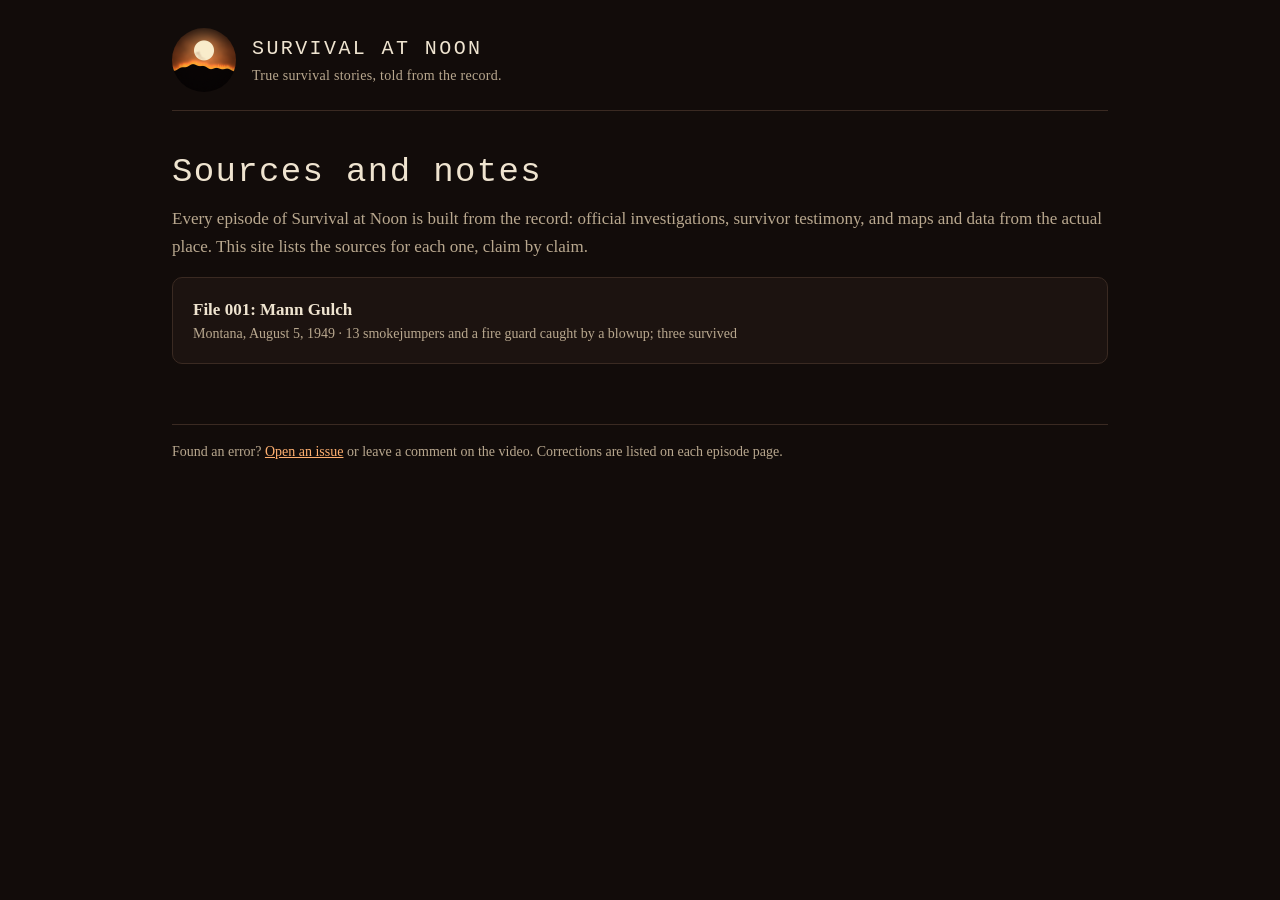
<file: index.html>
<!doctype html><html lang="en"><head><meta charset="utf-8"><meta name="viewport" content="width=device-width,initial-scale=1">
<title>Survival at Noon: sources</title><link rel="stylesheet" href="style.css"><link rel="icon" href="assets/avatar.png"></head>
<body><div class="wrap"><header class="top"><img src="assets/avatar.png" alt=""><a class="brand" href="">SURVIVAL AT NOON<small>True survival stories, told from the record.</small></a></header>
<h1>Sources and notes</h1><p class="lede">Every episode of Survival at Noon is built from the record: official investigations, survivor testimony, and maps and data from the actual place. This site lists the sources for each one, claim by claim.</p>
<a class="card ep" href="mann-gulch/"><strong>File 001: Mann Gulch</strong><div class="meta">Montana, August 5, 1949 · 13 smokejumpers and a fire guard caught by a blowup; three survived</div></a>
<footer>Found an error? <a href="https://github.com/survivalatnoon/survivalatnoon.github.io/issues">Open an issue</a> or leave a comment on the video. Corrections are listed on each episode page.</footer>
</div></body></html>
</file>
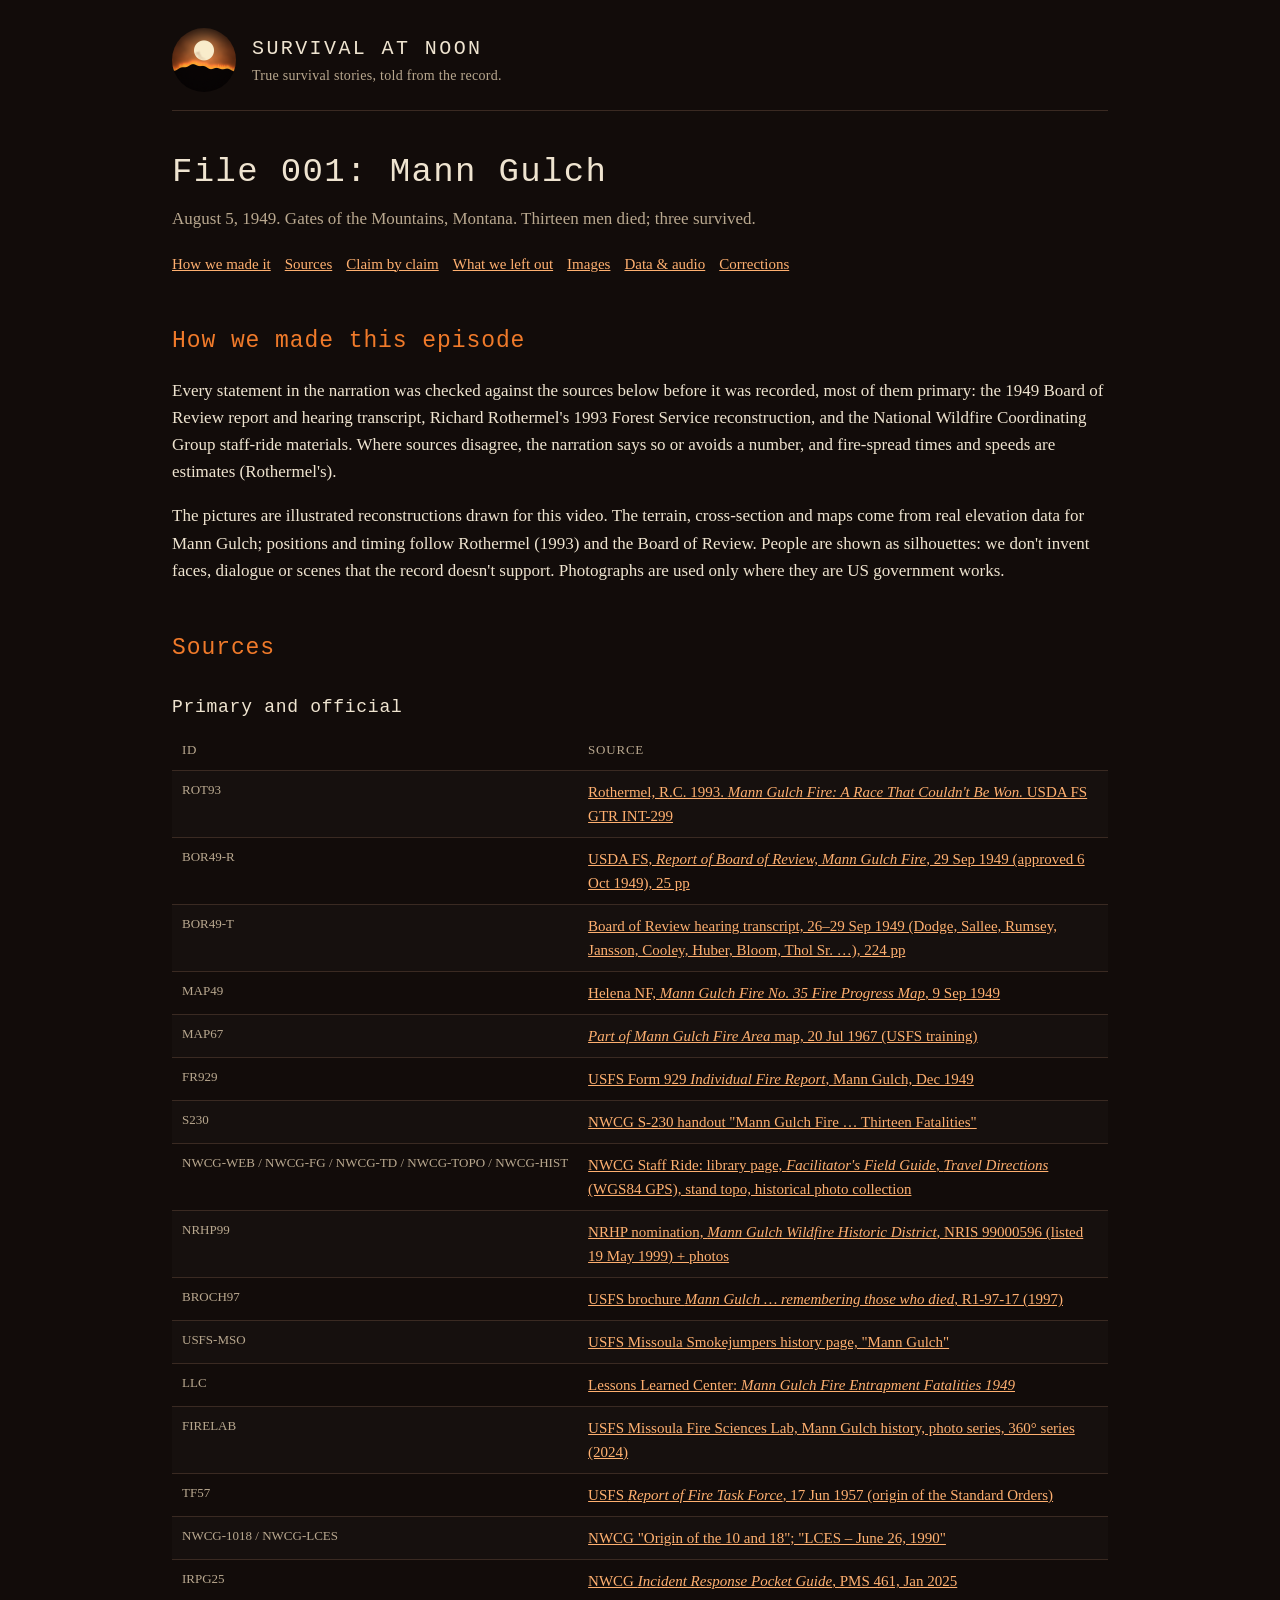
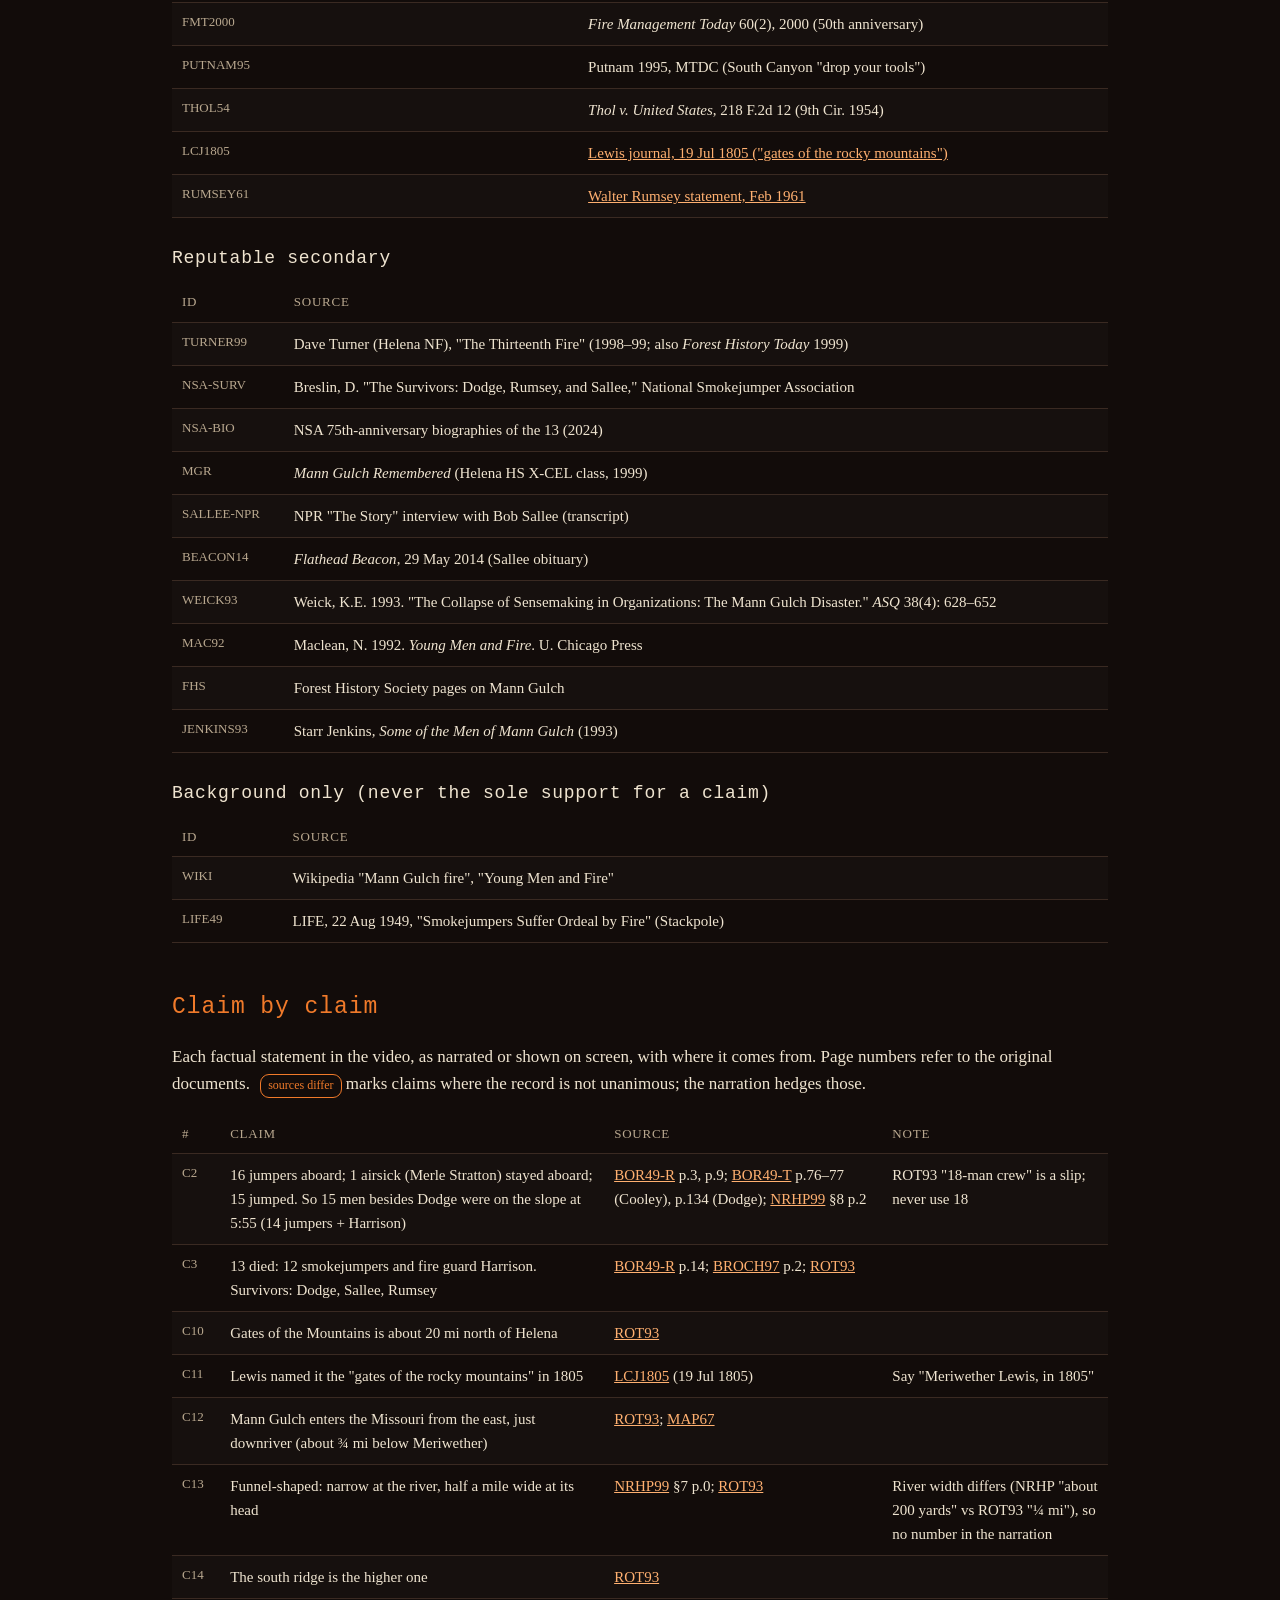
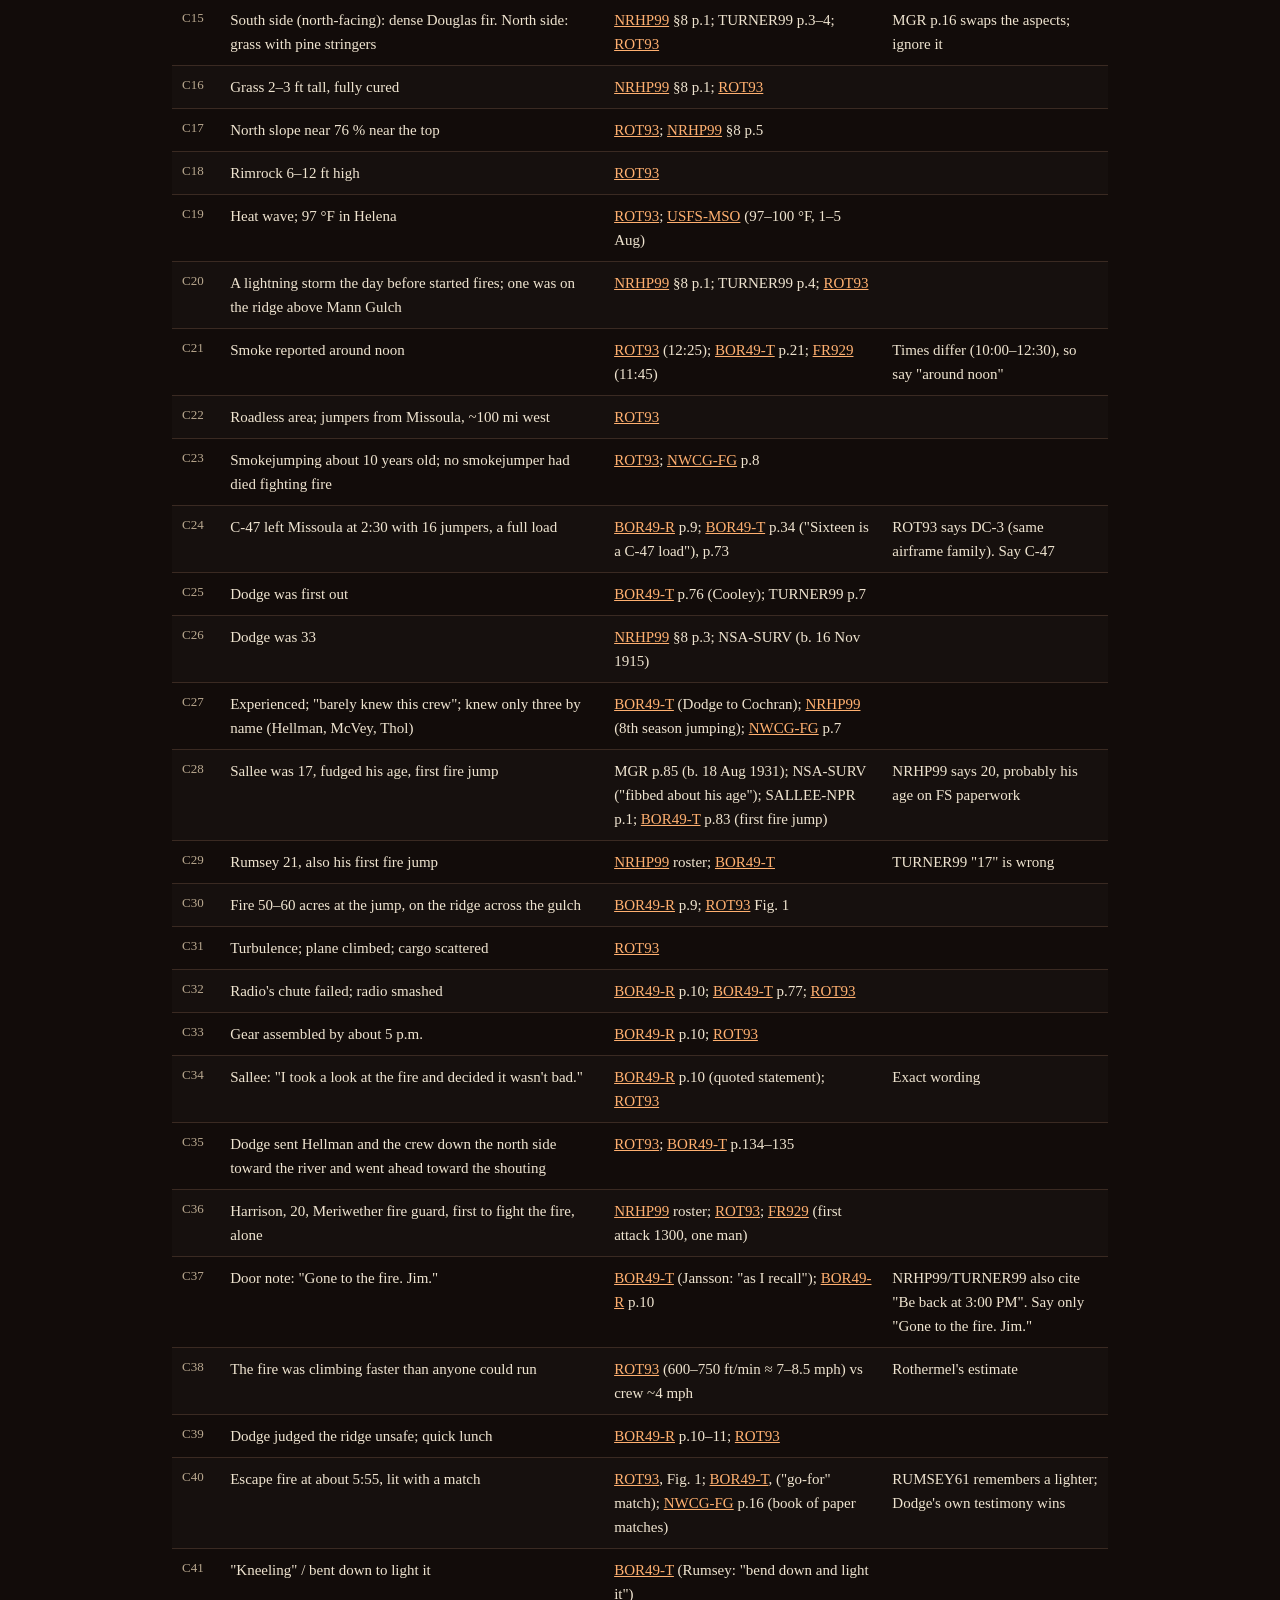
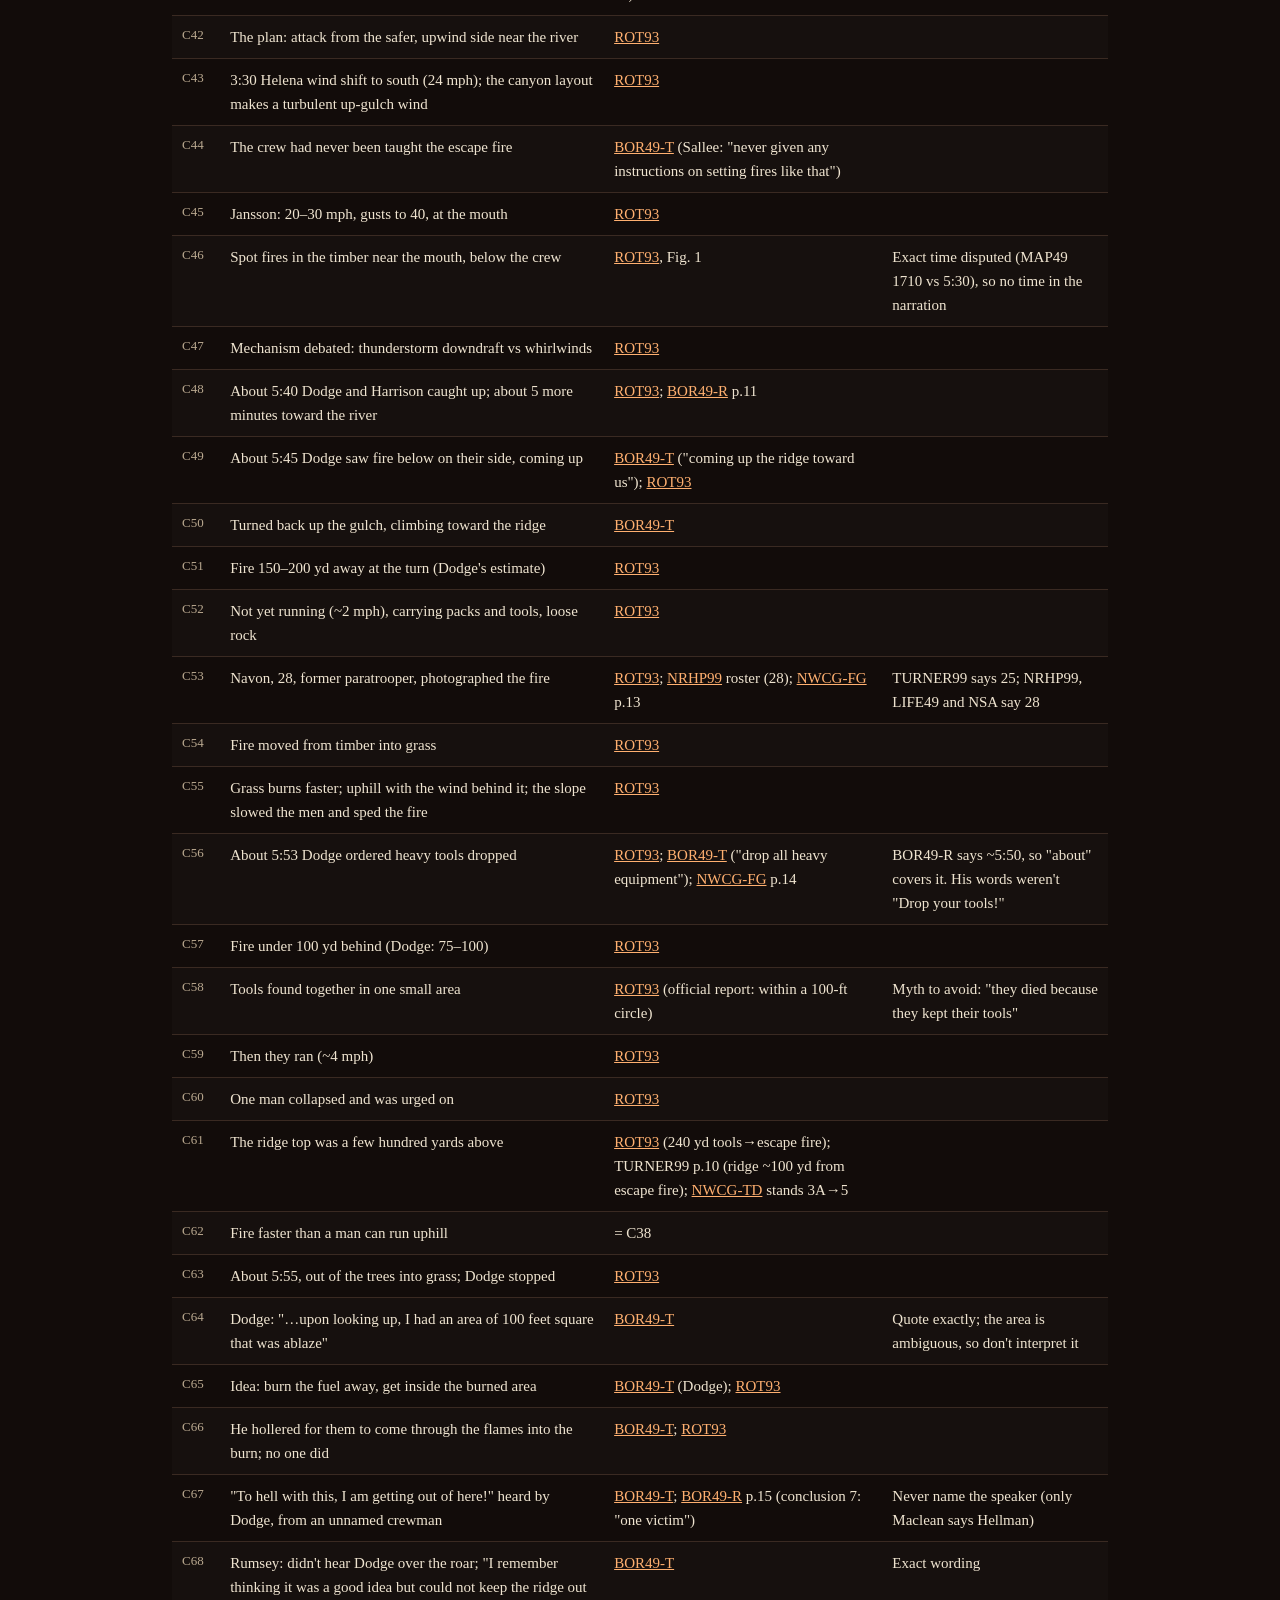
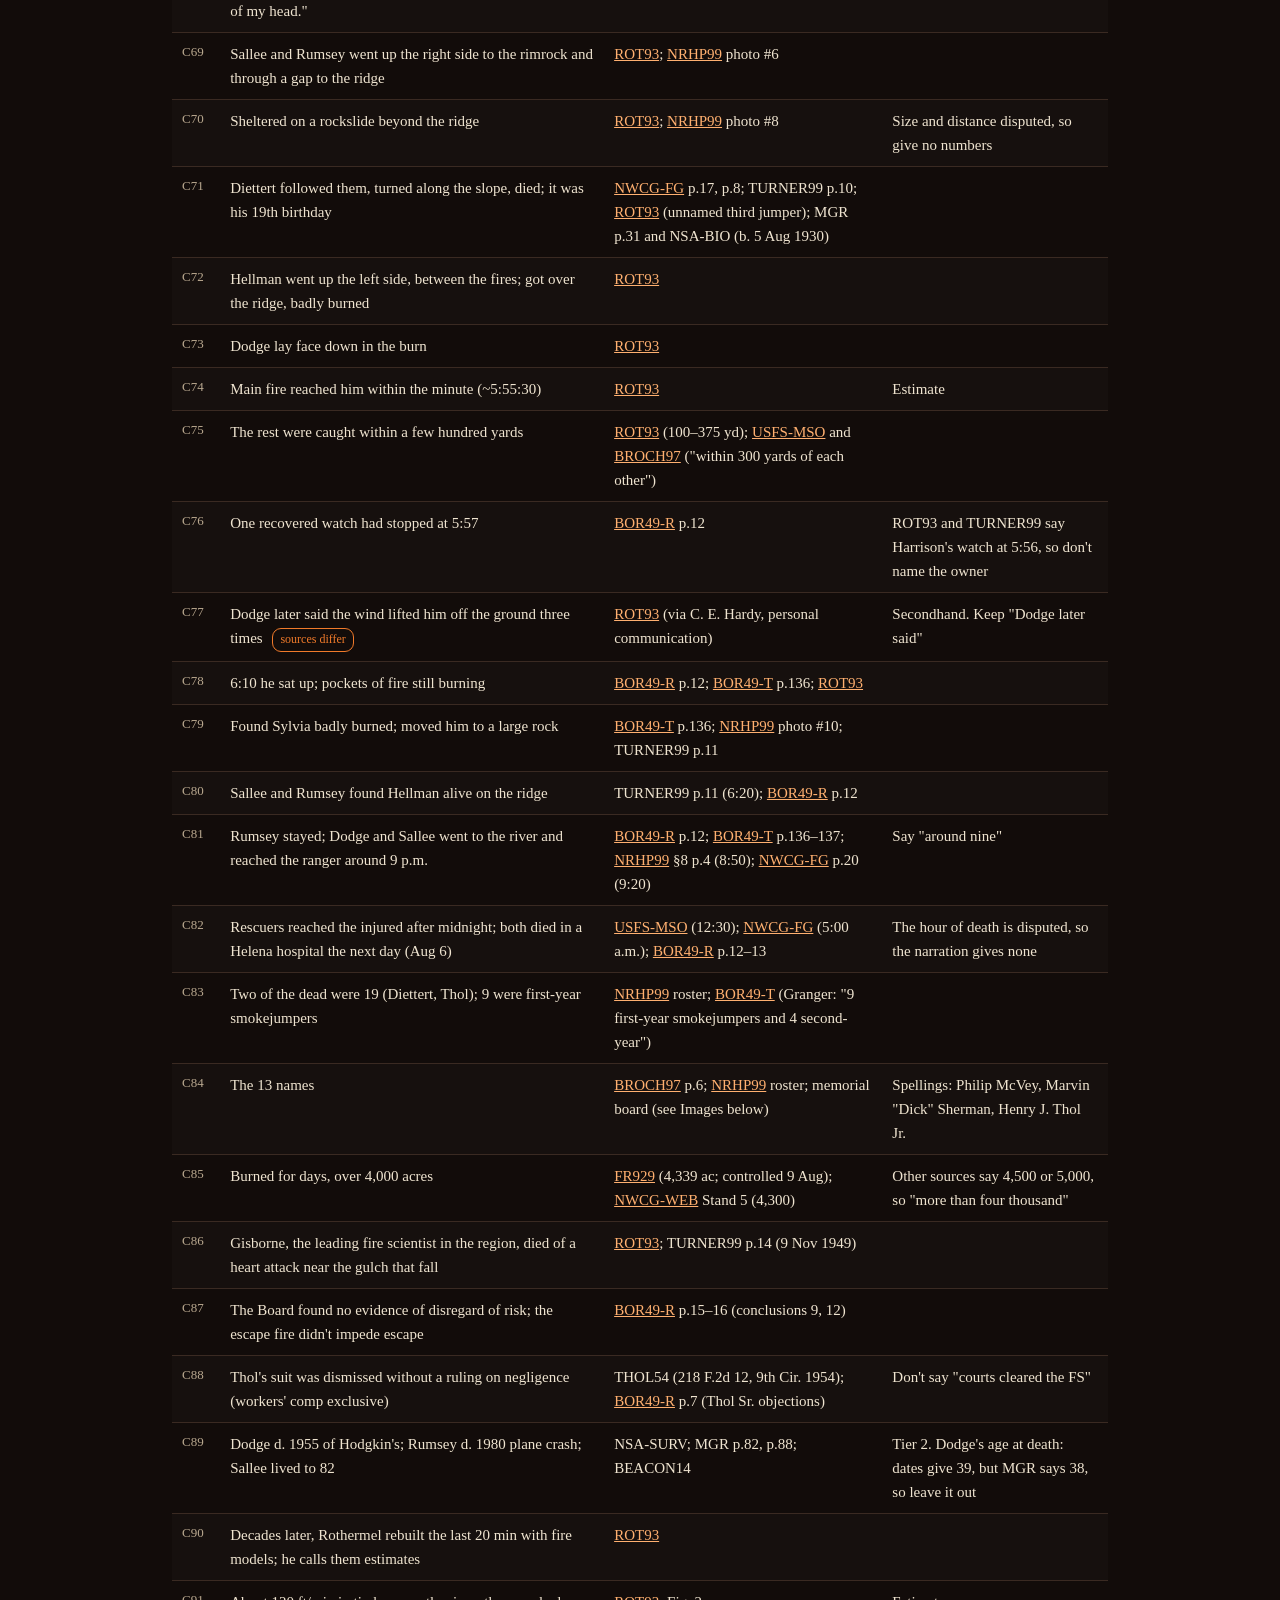
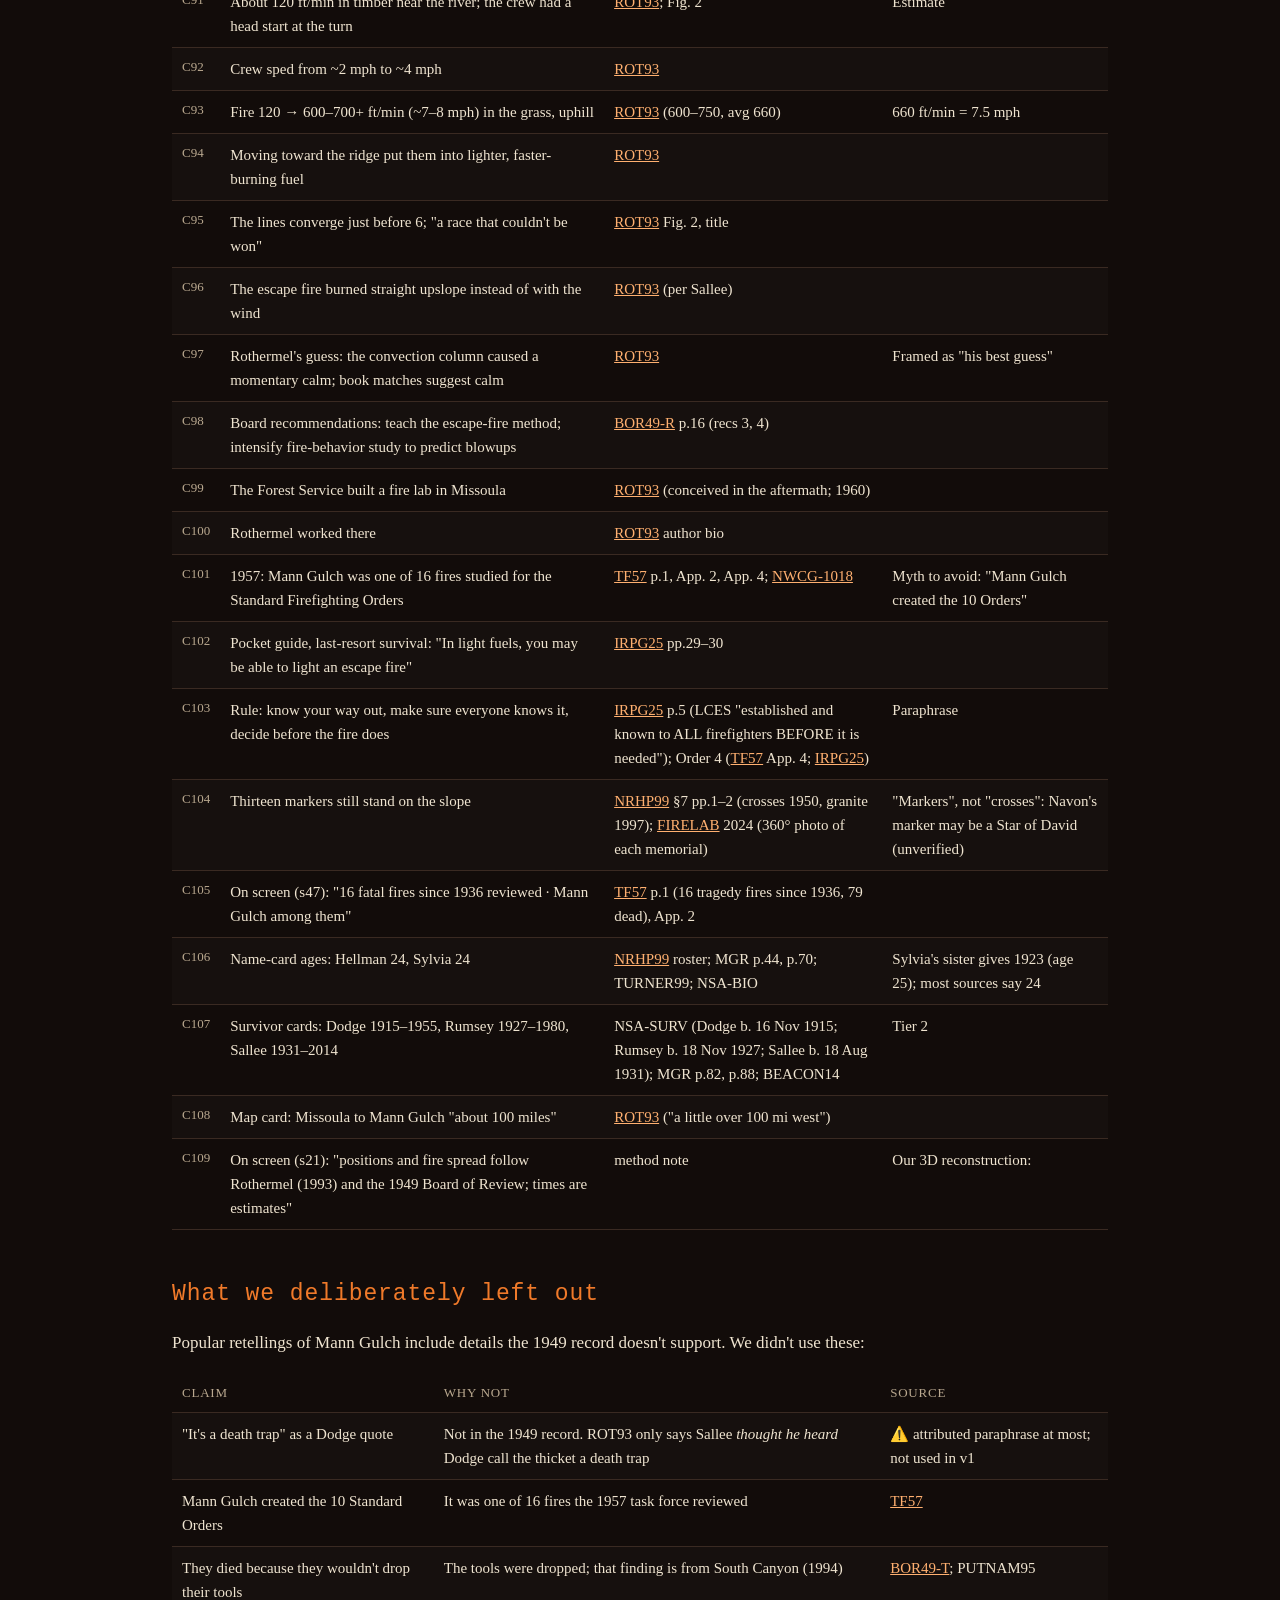
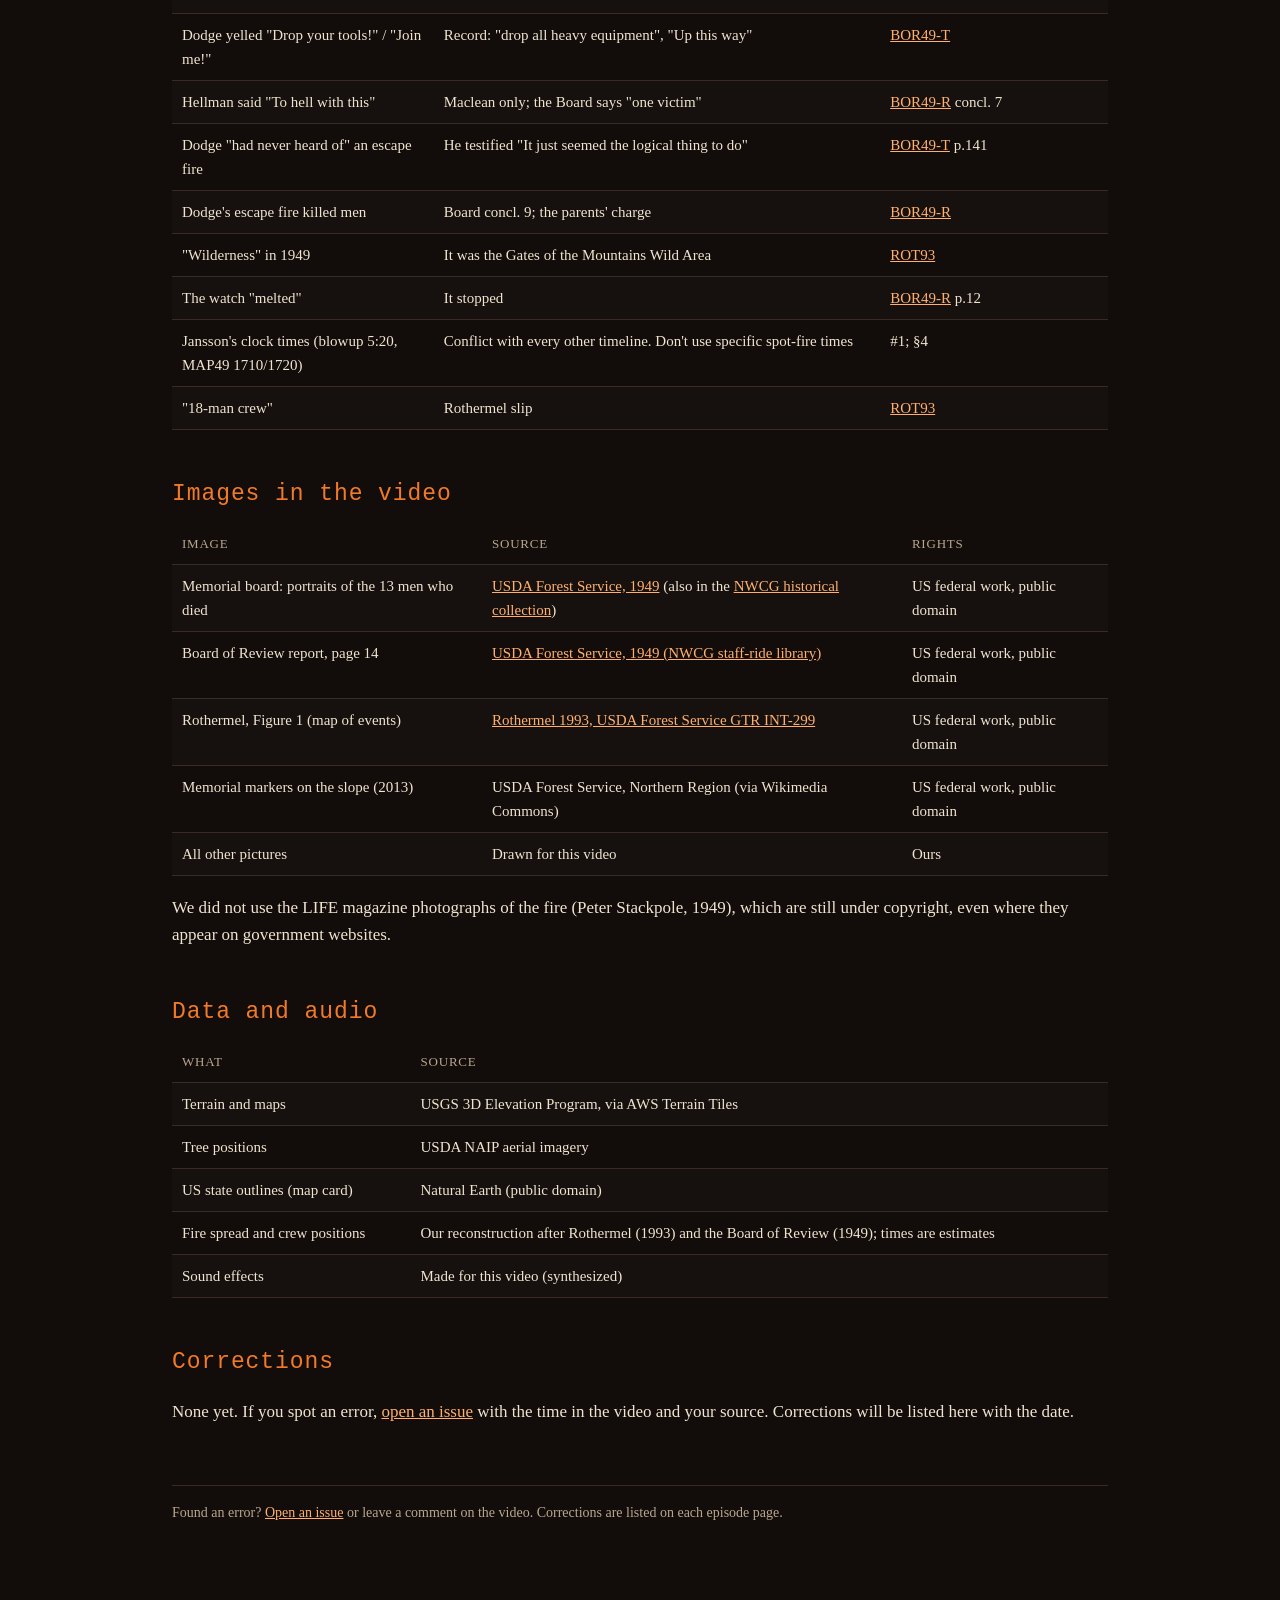
<file: mann-gulch/index.html>
<!doctype html><html lang="en"><head><meta charset="utf-8"><meta name="viewport" content="width=device-width,initial-scale=1">
<title>File 001: Mann Gulch: sources · Survival at Noon</title><link rel="stylesheet" href="../style.css"><link rel="icon" href="../assets/avatar.png"></head>
<body><div class="wrap"><header class="top"><img src="../assets/avatar.png" alt=""><a class="brand" href="../">SURVIVAL AT NOON<small>True survival stories, told from the record.</small></a></header>
<h1>File 001: Mann Gulch</h1><p class="lede">August 5, 1949. Gates of the Mountains, Montana. Thirteen men died; three survived.</p>
<nav class="toc"><a href="#how">How we made it</a><a href="#sources">Sources</a><a href="#claims">Claim by claim</a><a href="#myths">What we left out</a><a href="#images">Images</a><a href="#credits">Data &amp; audio</a><a href="#corrections">Corrections</a></nav>
<h2 id="how">How we made this episode</h2>
<p>Every statement in the narration was checked against the sources below before it was recorded, most of them primary: the 1949 Board of Review report and hearing transcript, Richard Rothermel's 1993 Forest Service reconstruction, and the National Wildfire Coordinating Group staff-ride materials. Where sources disagree, the narration says so or avoids a number, and fire-spread times and speeds are estimates (Rothermel's).</p>
<p>The pictures are illustrated reconstructions drawn for this video. The terrain, cross-section and maps come from real elevation data for Mann Gulch; positions and timing follow Rothermel (1993) and the Board of Review. People are shown as silhouettes: we don't invent faces, dialogue or scenes that the record doesn't support. Photographs are used only where they are US government works.</p>
<h2 id="sources">Sources</h2>
<h3>Primary and official</h3><table><tr><th>ID</th><th>Source</th></tr>
<tr><td class="id">ROT93</td><td><a href="https://www.fs.usda.gov/rm/pubs_int/int_gtr299/index.html">Rothermel, R.C. 1993. <em>Mann Gulch Fire: A Race That Couldn&#x27;t Be Won.</em> USDA FS GTR INT-299</a></td></tr>
<tr><td class="id">BOR49-R</td><td><a href="https://www.nwcg.gov/wfldp/toolbox/staff-ride/library/mann-gulch-fire">USDA FS, <em>Report of Board of Review, Mann Gulch Fire</em>, 29 Sep 1949 (approved 6 Oct 1949), 25 pp</a></td></tr>
<tr><td class="id">BOR49-T</td><td><a href="https://www.nwcg.gov/wfldp/toolbox/staff-ride/library/mann-gulch-fire">Board of Review hearing transcript, 26–29 Sep 1949 (Dodge, Sallee, Rumsey, Jansson, Cooley, Huber, Bloom, Thol Sr. …), 224 pp</a></td></tr>
<tr><td class="id">MAP49</td><td><a href="https://www.nwcg.gov/wfldp/toolbox/staff-ride/library/mann-gulch-fire">Helena NF, <em>Mann Gulch Fire No. 35 Fire Progress Map</em>, 9 Sep 1949</a></td></tr>
<tr><td class="id">MAP67</td><td><a href="https://www.nwcg.gov/wfldp/toolbox/staff-ride/library/mann-gulch-fire"><em>Part of Mann Gulch Fire Area</em> map, 20 Jul 1967 (USFS training)</a></td></tr>
<tr><td class="id">FR929</td><td><a href="https://lessons.wildfire.gov/incident/mann-gulch-fire-entrapment-fatalities-1949">USFS Form 929 <em>Individual Fire Report</em>, Mann Gulch, Dec 1949</a></td></tr>
<tr><td class="id">S230</td><td><a href="https://lessons.wildfire.gov/incident/mann-gulch-fire-entrapment-fatalities-1949">NWCG S-230 handout &quot;Mann Gulch Fire … Thirteen Fatalities&quot;</a></td></tr>
<tr><td class="id">NWCG-WEB / NWCG-FG / NWCG-TD / NWCG-TOPO / NWCG-HIST</td><td><a href="https://www.nwcg.gov/wfldp/toolbox/staff-ride/library/mann-gulch-fire">NWCG Staff Ride: library page, <em>Facilitator&#x27;s Field Guide</em>, <em>Travel Directions</em> (WGS84 GPS), stand topo, historical photo collection</a></td></tr>
<tr><td class="id">NRHP99</td><td><a href="https://npgallery.nps.gov/AssetDetail/NRIS/99000596">NRHP nomination, <em>Mann Gulch Wildfire Historic District</em>, NRIS 99000596 (listed 19 May 1999) + photos</a></td></tr>
<tr><td class="id">BROCH97</td><td><a href="https://foresthistory.org/wp-content/uploads/2017/02/MannGulch_broch.pdf">USFS brochure <em>Mann Gulch … remembering those who died</em>, R1-97-17 (1997)</a></td></tr>
<tr><td class="id">USFS-MSO</td><td><a href="https://www.fs.usda.gov/science-technology/fire/smokejumpers/missoula/history/mann-gulch">USFS Missoula Smokejumpers history page, &quot;Mann Gulch&quot;</a></td></tr>
<tr><td class="id">LLC</td><td><a href="https://lessons.wildfire.gov/incident/mann-gulch-fire-entrapment-fatalities-1949">Lessons Learned Center: <em>Mann Gulch Fire Entrapment Fatalities 1949</em></a></td></tr>
<tr><td class="id">FIRELAB</td><td><a href="https://research.fs.usda.gov/firelab/projects/manngulch">USFS Missoula Fire Sciences Lab, Mann Gulch history, photo series, 360° series (2024)</a></td></tr>
<tr><td class="id">TF57</td><td><a href="https://www.nwcg.gov/wfldp/toolbox/staff-ride/library/mann-gulch-fire">USFS <em>Report of Fire Task Force</em>, 17 Jun 1957 (origin of the Standard Orders)</a></td></tr>
<tr><td class="id">NWCG-1018 / NWCG-LCES</td><td><a href="https://www.nwcg.gov/wfldp/toolbox/staff-ride/library/mann-gulch-fire">NWCG &quot;Origin of the 10 and 18&quot;; &quot;LCES – June 26, 1990&quot;</a></td></tr>
<tr><td class="id">IRPG25</td><td><a href="https://www.nwcg.gov/publications/461">NWCG <em>Incident Response Pocket Guide</em>, PMS 461, Jan 2025</a></td></tr>
<tr><td class="id">FMT2000</td><td><em>Fire Management Today</em> 60(2), 2000 (50th anniversary)</td></tr>
<tr><td class="id">PUTNAM95</td><td>Putnam 1995, MTDC (South Canyon &quot;drop your tools&quot;)</td></tr>
<tr><td class="id">THOL54</td><td><em>Thol v. United States</em>, 218 F.2d 12 (9th Cir. 1954)</td></tr>
<tr><td class="id">LCJ1805</td><td><a href="https://lewisandclarkjournals.unl.edu/">Lewis journal, 19 Jul 1805 (&quot;gates of the rocky mountains&quot;)</a></td></tr>
<tr><td class="id">RUMSEY61</td><td><a href="https://www.nwcg.gov/wfldp/toolbox/staff-ride/library/mann-gulch-fire">Walter Rumsey statement, Feb 1961</a></td></tr>
</table>
<h3>Reputable secondary</h3><table><tr><th>ID</th><th>Source</th></tr>
<tr><td class="id">TURNER99</td><td>Dave Turner (Helena NF), &quot;The Thirteenth Fire&quot; (1998–99; also <em>Forest History Today</em> 1999)</td></tr>
<tr><td class="id">NSA-SURV</td><td>Breslin, D. &quot;The Survivors: Dodge, Rumsey, and Sallee,&quot; National Smokejumper Association</td></tr>
<tr><td class="id">NSA-BIO</td><td>NSA 75th-anniversary biographies of the 13 (2024)</td></tr>
<tr><td class="id">MGR</td><td><em>Mann Gulch Remembered</em> (Helena HS X-CEL class, 1999)</td></tr>
<tr><td class="id">SALLEE-NPR</td><td>NPR &quot;The Story&quot; interview with Bob Sallee (transcript)</td></tr>
<tr><td class="id">BEACON14</td><td><em>Flathead Beacon</em>, 29 May 2014 (Sallee obituary)</td></tr>
<tr><td class="id">WEICK93</td><td>Weick, K.E. 1993. &quot;The Collapse of Sensemaking in Organizations: The Mann Gulch Disaster.&quot; <em>ASQ</em> 38(4): 628–652</td></tr>
<tr><td class="id">MAC92</td><td>Maclean, N. 1992. <em>Young Men and Fire</em>. U. Chicago Press</td></tr>
<tr><td class="id">FHS</td><td>Forest History Society pages on Mann Gulch</td></tr>
<tr><td class="id">JENKINS93</td><td>Starr Jenkins, <em>Some of the Men of Mann Gulch</em> (1993)</td></tr>
</table>
<h3>Background only (never the sole support for a claim)</h3><table><tr><th>ID</th><th>Source</th></tr>
<tr><td class="id">WIKI</td><td>Wikipedia &quot;Mann Gulch fire&quot;, &quot;Young Men and Fire&quot;</td></tr>
<tr><td class="id">LIFE49</td><td>LIFE, 22 Aug 1949, &quot;Smokejumpers Suffer Ordeal by Fire&quot; (Stackpole)</td></tr>
</table>
<h2 id="claims">Claim by claim</h2><p>Each factual statement in the video, as narrated or shown on screen, with where it comes from. Page numbers refer to the original documents. <span class="badge">sources differ</span> marks claims where the record is not unanimous; the narration hedges those.</p><table><tr><th>#</th><th>Claim</th><th>Source</th><th>Note</th></tr>
<tr><td class="id">C2</td><td>16 jumpers aboard; 1 airsick (Merle Stratton) stayed aboard; 15 jumped. So 15 men besides Dodge were on the slope at 5:55 (14 jumpers + Harrison)</td><td><a href="https://www.nwcg.gov/wfldp/toolbox/staff-ride/library/mann-gulch-fire" title="USDA FS, Report of Board of Review, Mann Gulch Fire, 29 Sep 1949 (approved 6 Oct 1949), 25 pp">BOR49-R</a> p.3, p.9; <a href="https://www.nwcg.gov/wfldp/toolbox/staff-ride/library/mann-gulch-fire" title="Board of Review hearing transcript, 26–29 Sep 1949 (Dodge, Sallee, Rumsey, Jansson, Cooley, Huber, Bloom, Thol Sr. …), 224 pp">BOR49-T</a> p.76–77 (Cooley), p.134 (Dodge); <a href="https://npgallery.nps.gov/AssetDetail/NRIS/99000596" title="NRHP nomination, Mann Gulch Wildfire Historic District, NRIS 99000596 (listed 19 May 1999) + photos">NRHP99</a> §8 p.2</td><td>ROT93 &quot;18-man crew&quot; is a slip; never use 18</td></tr>
<tr><td class="id">C3</td><td>13 died: 12 smokejumpers and fire guard Harrison. Survivors: Dodge, Sallee, Rumsey</td><td><a href="https://www.nwcg.gov/wfldp/toolbox/staff-ride/library/mann-gulch-fire" title="USDA FS, Report of Board of Review, Mann Gulch Fire, 29 Sep 1949 (approved 6 Oct 1949), 25 pp">BOR49-R</a> p.14; <a href="https://foresthistory.org/wp-content/uploads/2017/02/MannGulch_broch.pdf" title="USFS brochure Mann Gulch … remembering those who died, R1-97-17 (1997)">BROCH97</a> p.2; <a href="https://www.fs.usda.gov/rm/pubs_int/int_gtr299/index.html" title="Rothermel, R.C. 1993. Mann Gulch Fire: A Race That Couldn&#x27;t Be Won. USDA FS GTR INT-299">ROT93</a></td><td></td></tr>
<tr><td class="id">C10</td><td>Gates of the Mountains is about 20 mi north of Helena</td><td><a href="https://www.fs.usda.gov/rm/pubs_int/int_gtr299/index.html" title="Rothermel, R.C. 1993. Mann Gulch Fire: A Race That Couldn&#x27;t Be Won. USDA FS GTR INT-299">ROT93</a></td><td></td></tr>
<tr><td class="id">C11</td><td>Lewis named it the &quot;gates of the rocky mountains&quot; in 1805</td><td><a href="https://lewisandclarkjournals.unl.edu/" title="Lewis journal, 19 Jul 1805 (&quot;gates of the rocky mountains&quot;)">LCJ1805</a> (19 Jul 1805)</td><td>Say &quot;Meriwether Lewis, in 1805&quot;</td></tr>
<tr><td class="id">C12</td><td>Mann Gulch enters the Missouri from the east, just downriver (about ¾ mi below Meriwether)</td><td><a href="https://www.fs.usda.gov/rm/pubs_int/int_gtr299/index.html" title="Rothermel, R.C. 1993. Mann Gulch Fire: A Race That Couldn&#x27;t Be Won. USDA FS GTR INT-299">ROT93</a>; <a href="https://www.nwcg.gov/wfldp/toolbox/staff-ride/library/mann-gulch-fire" title="Part of Mann Gulch Fire Area map, 20 Jul 1967 (USFS training)">MAP67</a></td><td></td></tr>
<tr><td class="id">C13</td><td>Funnel-shaped: narrow at the river, half a mile wide at its head</td><td><a href="https://npgallery.nps.gov/AssetDetail/NRIS/99000596" title="NRHP nomination, Mann Gulch Wildfire Historic District, NRIS 99000596 (listed 19 May 1999) + photos">NRHP99</a> §7 p.0; <a href="https://www.fs.usda.gov/rm/pubs_int/int_gtr299/index.html" title="Rothermel, R.C. 1993. Mann Gulch Fire: A Race That Couldn&#x27;t Be Won. USDA FS GTR INT-299">ROT93</a></td><td>River width differs (NRHP &quot;about 200 yards&quot; vs ROT93 &quot;¼ mi&quot;), so no number in the narration</td></tr>
<tr><td class="id">C14</td><td>The south ridge is the higher one</td><td><a href="https://www.fs.usda.gov/rm/pubs_int/int_gtr299/index.html" title="Rothermel, R.C. 1993. Mann Gulch Fire: A Race That Couldn&#x27;t Be Won. USDA FS GTR INT-299">ROT93</a></td><td></td></tr>
<tr><td class="id">C15</td><td>South side (north-facing): dense Douglas fir. North side: grass with pine stringers</td><td><a href="https://npgallery.nps.gov/AssetDetail/NRIS/99000596" title="NRHP nomination, Mann Gulch Wildfire Historic District, NRIS 99000596 (listed 19 May 1999) + photos">NRHP99</a> §8 p.1; TURNER99 p.3–4; <a href="https://www.fs.usda.gov/rm/pubs_int/int_gtr299/index.html" title="Rothermel, R.C. 1993. Mann Gulch Fire: A Race That Couldn&#x27;t Be Won. USDA FS GTR INT-299">ROT93</a></td><td>MGR p.16 swaps the aspects; ignore it</td></tr>
<tr><td class="id">C16</td><td>Grass 2–3 ft tall, fully cured</td><td><a href="https://npgallery.nps.gov/AssetDetail/NRIS/99000596" title="NRHP nomination, Mann Gulch Wildfire Historic District, NRIS 99000596 (listed 19 May 1999) + photos">NRHP99</a> §8 p.1; <a href="https://www.fs.usda.gov/rm/pubs_int/int_gtr299/index.html" title="Rothermel, R.C. 1993. Mann Gulch Fire: A Race That Couldn&#x27;t Be Won. USDA FS GTR INT-299">ROT93</a></td><td></td></tr>
<tr><td class="id">C17</td><td>North slope near 76 % near the top</td><td><a href="https://www.fs.usda.gov/rm/pubs_int/int_gtr299/index.html" title="Rothermel, R.C. 1993. Mann Gulch Fire: A Race That Couldn&#x27;t Be Won. USDA FS GTR INT-299">ROT93</a>; <a href="https://npgallery.nps.gov/AssetDetail/NRIS/99000596" title="NRHP nomination, Mann Gulch Wildfire Historic District, NRIS 99000596 (listed 19 May 1999) + photos">NRHP99</a> §8 p.5</td><td></td></tr>
<tr><td class="id">C18</td><td>Rimrock 6–12 ft high</td><td><a href="https://www.fs.usda.gov/rm/pubs_int/int_gtr299/index.html" title="Rothermel, R.C. 1993. Mann Gulch Fire: A Race That Couldn&#x27;t Be Won. USDA FS GTR INT-299">ROT93</a></td><td></td></tr>
<tr><td class="id">C19</td><td>Heat wave; 97 °F in Helena</td><td><a href="https://www.fs.usda.gov/rm/pubs_int/int_gtr299/index.html" title="Rothermel, R.C. 1993. Mann Gulch Fire: A Race That Couldn&#x27;t Be Won. USDA FS GTR INT-299">ROT93</a>; <a href="https://www.fs.usda.gov/science-technology/fire/smokejumpers/missoula/history/mann-gulch" title="USFS Missoula Smokejumpers history page, &quot;Mann Gulch&quot;">USFS-MSO</a> (97–100 °F, 1–5 Aug)</td><td></td></tr>
<tr><td class="id">C20</td><td>A lightning storm the day before started fires; one was on the ridge above Mann Gulch</td><td><a href="https://npgallery.nps.gov/AssetDetail/NRIS/99000596" title="NRHP nomination, Mann Gulch Wildfire Historic District, NRIS 99000596 (listed 19 May 1999) + photos">NRHP99</a> §8 p.1; TURNER99 p.4; <a href="https://www.fs.usda.gov/rm/pubs_int/int_gtr299/index.html" title="Rothermel, R.C. 1993. Mann Gulch Fire: A Race That Couldn&#x27;t Be Won. USDA FS GTR INT-299">ROT93</a></td><td></td></tr>
<tr><td class="id">C21</td><td>Smoke reported around noon</td><td><a href="https://www.fs.usda.gov/rm/pubs_int/int_gtr299/index.html" title="Rothermel, R.C. 1993. Mann Gulch Fire: A Race That Couldn&#x27;t Be Won. USDA FS GTR INT-299">ROT93</a> (12:25); <a href="https://www.nwcg.gov/wfldp/toolbox/staff-ride/library/mann-gulch-fire" title="Board of Review hearing transcript, 26–29 Sep 1949 (Dodge, Sallee, Rumsey, Jansson, Cooley, Huber, Bloom, Thol Sr. …), 224 pp">BOR49-T</a> p.21; <a href="https://lessons.wildfire.gov/incident/mann-gulch-fire-entrapment-fatalities-1949" title="USFS Form 929 Individual Fire Report, Mann Gulch, Dec 1949">FR929</a> (11:45)</td><td>Times differ (10:00–12:30), so say &quot;around noon&quot;</td></tr>
<tr><td class="id">C22</td><td>Roadless area; jumpers from Missoula, ~100 mi west</td><td><a href="https://www.fs.usda.gov/rm/pubs_int/int_gtr299/index.html" title="Rothermel, R.C. 1993. Mann Gulch Fire: A Race That Couldn&#x27;t Be Won. USDA FS GTR INT-299">ROT93</a></td><td></td></tr>
<tr><td class="id">C23</td><td>Smokejumping about 10 years old; no smokejumper had died fighting fire</td><td><a href="https://www.fs.usda.gov/rm/pubs_int/int_gtr299/index.html" title="Rothermel, R.C. 1993. Mann Gulch Fire: A Race That Couldn&#x27;t Be Won. USDA FS GTR INT-299">ROT93</a>; <a href="https://www.nwcg.gov/wfldp/toolbox/staff-ride/library/mann-gulch-fire" title="NWCG Staff Ride: library page, Facilitator&#x27;s Field Guide, Travel Directions (WGS84 GPS), stand topo, historical photo collection">NWCG-FG</a> p.8</td><td></td></tr>
<tr><td class="id">C24</td><td>C-47 left Missoula at 2:30 with 16 jumpers, a full load</td><td><a href="https://www.nwcg.gov/wfldp/toolbox/staff-ride/library/mann-gulch-fire" title="USDA FS, Report of Board of Review, Mann Gulch Fire, 29 Sep 1949 (approved 6 Oct 1949), 25 pp">BOR49-R</a> p.9; <a href="https://www.nwcg.gov/wfldp/toolbox/staff-ride/library/mann-gulch-fire" title="Board of Review hearing transcript, 26–29 Sep 1949 (Dodge, Sallee, Rumsey, Jansson, Cooley, Huber, Bloom, Thol Sr. …), 224 pp">BOR49-T</a> p.34 (&quot;Sixteen is a C-47 load&quot;), p.73</td><td>ROT93 says DC-3 (same airframe family). Say C-47</td></tr>
<tr><td class="id">C25</td><td>Dodge was first out</td><td><a href="https://www.nwcg.gov/wfldp/toolbox/staff-ride/library/mann-gulch-fire" title="Board of Review hearing transcript, 26–29 Sep 1949 (Dodge, Sallee, Rumsey, Jansson, Cooley, Huber, Bloom, Thol Sr. …), 224 pp">BOR49-T</a> p.76 (Cooley); TURNER99 p.7</td><td></td></tr>
<tr><td class="id">C26</td><td>Dodge was 33</td><td><a href="https://npgallery.nps.gov/AssetDetail/NRIS/99000596" title="NRHP nomination, Mann Gulch Wildfire Historic District, NRIS 99000596 (listed 19 May 1999) + photos">NRHP99</a> §8 p.3; NSA-SURV (b. 16 Nov 1915)</td><td></td></tr>
<tr><td class="id">C27</td><td>Experienced; &quot;barely knew this crew&quot;; knew only three by name (Hellman, McVey, Thol)</td><td><a href="https://www.nwcg.gov/wfldp/toolbox/staff-ride/library/mann-gulch-fire" title="Board of Review hearing transcript, 26–29 Sep 1949 (Dodge, Sallee, Rumsey, Jansson, Cooley, Huber, Bloom, Thol Sr. …), 224 pp">BOR49-T</a> (Dodge to Cochran); <a href="https://npgallery.nps.gov/AssetDetail/NRIS/99000596" title="NRHP nomination, Mann Gulch Wildfire Historic District, NRIS 99000596 (listed 19 May 1999) + photos">NRHP99</a> (8th season jumping); <a href="https://www.nwcg.gov/wfldp/toolbox/staff-ride/library/mann-gulch-fire" title="NWCG Staff Ride: library page, Facilitator&#x27;s Field Guide, Travel Directions (WGS84 GPS), stand topo, historical photo collection">NWCG-FG</a> p.7</td><td></td></tr>
<tr><td class="id">C28</td><td>Sallee was 17, fudged his age, first fire jump</td><td>MGR p.85 (b. 18 Aug 1931); NSA-SURV (&quot;fibbed about his age&quot;); SALLEE-NPR p.1; <a href="https://www.nwcg.gov/wfldp/toolbox/staff-ride/library/mann-gulch-fire" title="Board of Review hearing transcript, 26–29 Sep 1949 (Dodge, Sallee, Rumsey, Jansson, Cooley, Huber, Bloom, Thol Sr. …), 224 pp">BOR49-T</a> p.83 (first fire jump)</td><td>NRHP99 says 20, probably his age on FS paperwork</td></tr>
<tr><td class="id">C29</td><td>Rumsey 21, also his first fire jump</td><td><a href="https://npgallery.nps.gov/AssetDetail/NRIS/99000596" title="NRHP nomination, Mann Gulch Wildfire Historic District, NRIS 99000596 (listed 19 May 1999) + photos">NRHP99</a> roster; <a href="https://www.nwcg.gov/wfldp/toolbox/staff-ride/library/mann-gulch-fire" title="Board of Review hearing transcript, 26–29 Sep 1949 (Dodge, Sallee, Rumsey, Jansson, Cooley, Huber, Bloom, Thol Sr. …), 224 pp">BOR49-T</a></td><td>TURNER99 &quot;17&quot; is wrong</td></tr>
<tr><td class="id">C30</td><td>Fire 50–60 acres at the jump, on the ridge across the gulch</td><td><a href="https://www.nwcg.gov/wfldp/toolbox/staff-ride/library/mann-gulch-fire" title="USDA FS, Report of Board of Review, Mann Gulch Fire, 29 Sep 1949 (approved 6 Oct 1949), 25 pp">BOR49-R</a> p.9; <a href="https://www.fs.usda.gov/rm/pubs_int/int_gtr299/index.html" title="Rothermel, R.C. 1993. Mann Gulch Fire: A Race That Couldn&#x27;t Be Won. USDA FS GTR INT-299">ROT93</a> Fig. 1</td><td></td></tr>
<tr><td class="id">C31</td><td>Turbulence; plane climbed; cargo scattered</td><td><a href="https://www.fs.usda.gov/rm/pubs_int/int_gtr299/index.html" title="Rothermel, R.C. 1993. Mann Gulch Fire: A Race That Couldn&#x27;t Be Won. USDA FS GTR INT-299">ROT93</a></td><td></td></tr>
<tr><td class="id">C32</td><td>Radio&#x27;s chute failed; radio smashed</td><td><a href="https://www.nwcg.gov/wfldp/toolbox/staff-ride/library/mann-gulch-fire" title="USDA FS, Report of Board of Review, Mann Gulch Fire, 29 Sep 1949 (approved 6 Oct 1949), 25 pp">BOR49-R</a> p.10; <a href="https://www.nwcg.gov/wfldp/toolbox/staff-ride/library/mann-gulch-fire" title="Board of Review hearing transcript, 26–29 Sep 1949 (Dodge, Sallee, Rumsey, Jansson, Cooley, Huber, Bloom, Thol Sr. …), 224 pp">BOR49-T</a> p.77; <a href="https://www.fs.usda.gov/rm/pubs_int/int_gtr299/index.html" title="Rothermel, R.C. 1993. Mann Gulch Fire: A Race That Couldn&#x27;t Be Won. USDA FS GTR INT-299">ROT93</a></td><td></td></tr>
<tr><td class="id">C33</td><td>Gear assembled by about 5 p.m.</td><td><a href="https://www.nwcg.gov/wfldp/toolbox/staff-ride/library/mann-gulch-fire" title="USDA FS, Report of Board of Review, Mann Gulch Fire, 29 Sep 1949 (approved 6 Oct 1949), 25 pp">BOR49-R</a> p.10; <a href="https://www.fs.usda.gov/rm/pubs_int/int_gtr299/index.html" title="Rothermel, R.C. 1993. Mann Gulch Fire: A Race That Couldn&#x27;t Be Won. USDA FS GTR INT-299">ROT93</a></td><td></td></tr>
<tr><td class="id">C34</td><td>Sallee: &quot;I took a look at the fire and decided it wasn&#x27;t bad.&quot;</td><td><a href="https://www.nwcg.gov/wfldp/toolbox/staff-ride/library/mann-gulch-fire" title="USDA FS, Report of Board of Review, Mann Gulch Fire, 29 Sep 1949 (approved 6 Oct 1949), 25 pp">BOR49-R</a> p.10 (quoted statement); <a href="https://www.fs.usda.gov/rm/pubs_int/int_gtr299/index.html" title="Rothermel, R.C. 1993. Mann Gulch Fire: A Race That Couldn&#x27;t Be Won. USDA FS GTR INT-299">ROT93</a></td><td>Exact wording</td></tr>
<tr><td class="id">C35</td><td>Dodge sent Hellman and the crew down the north side toward the river and went ahead toward the shouting</td><td><a href="https://www.fs.usda.gov/rm/pubs_int/int_gtr299/index.html" title="Rothermel, R.C. 1993. Mann Gulch Fire: A Race That Couldn&#x27;t Be Won. USDA FS GTR INT-299">ROT93</a>; <a href="https://www.nwcg.gov/wfldp/toolbox/staff-ride/library/mann-gulch-fire" title="Board of Review hearing transcript, 26–29 Sep 1949 (Dodge, Sallee, Rumsey, Jansson, Cooley, Huber, Bloom, Thol Sr. …), 224 pp">BOR49-T</a> p.134–135</td><td></td></tr>
<tr><td class="id">C36</td><td>Harrison, 20, Meriwether fire guard, first to fight the fire, alone</td><td><a href="https://npgallery.nps.gov/AssetDetail/NRIS/99000596" title="NRHP nomination, Mann Gulch Wildfire Historic District, NRIS 99000596 (listed 19 May 1999) + photos">NRHP99</a> roster; <a href="https://www.fs.usda.gov/rm/pubs_int/int_gtr299/index.html" title="Rothermel, R.C. 1993. Mann Gulch Fire: A Race That Couldn&#x27;t Be Won. USDA FS GTR INT-299">ROT93</a>; <a href="https://lessons.wildfire.gov/incident/mann-gulch-fire-entrapment-fatalities-1949" title="USFS Form 929 Individual Fire Report, Mann Gulch, Dec 1949">FR929</a> (first attack 1300, one man)</td><td></td></tr>
<tr><td class="id">C37</td><td>Door note: &quot;Gone to the fire. Jim.&quot;</td><td><a href="https://www.nwcg.gov/wfldp/toolbox/staff-ride/library/mann-gulch-fire" title="Board of Review hearing transcript, 26–29 Sep 1949 (Dodge, Sallee, Rumsey, Jansson, Cooley, Huber, Bloom, Thol Sr. …), 224 pp">BOR49-T</a> (Jansson: &quot;as I recall&quot;); <a href="https://www.nwcg.gov/wfldp/toolbox/staff-ride/library/mann-gulch-fire" title="USDA FS, Report of Board of Review, Mann Gulch Fire, 29 Sep 1949 (approved 6 Oct 1949), 25 pp">BOR49-R</a> p.10</td><td>NRHP99/TURNER99 also cite &quot;Be back at 3:00 PM&quot;. Say only &quot;Gone to the fire. Jim.&quot;</td></tr>
<tr><td class="id">C38</td><td>The fire was climbing faster than anyone could run</td><td><a href="https://www.fs.usda.gov/rm/pubs_int/int_gtr299/index.html" title="Rothermel, R.C. 1993. Mann Gulch Fire: A Race That Couldn&#x27;t Be Won. USDA FS GTR INT-299">ROT93</a> (600–750 ft/min ≈ 7–8.5 mph) vs crew ~4 mph</td><td>Rothermel&#x27;s estimate</td></tr>
<tr><td class="id">C39</td><td>Dodge judged the ridge unsafe; quick lunch</td><td><a href="https://www.nwcg.gov/wfldp/toolbox/staff-ride/library/mann-gulch-fire" title="USDA FS, Report of Board of Review, Mann Gulch Fire, 29 Sep 1949 (approved 6 Oct 1949), 25 pp">BOR49-R</a> p.10–11; <a href="https://www.fs.usda.gov/rm/pubs_int/int_gtr299/index.html" title="Rothermel, R.C. 1993. Mann Gulch Fire: A Race That Couldn&#x27;t Be Won. USDA FS GTR INT-299">ROT93</a></td><td></td></tr>
<tr><td class="id">C40</td><td>Escape fire at about 5:55, lit with a match</td><td><a href="https://www.fs.usda.gov/rm/pubs_int/int_gtr299/index.html" title="Rothermel, R.C. 1993. Mann Gulch Fire: A Race That Couldn&#x27;t Be Won. USDA FS GTR INT-299">ROT93</a>, Fig. 1; <a href="https://www.nwcg.gov/wfldp/toolbox/staff-ride/library/mann-gulch-fire" title="Board of Review hearing transcript, 26–29 Sep 1949 (Dodge, Sallee, Rumsey, Jansson, Cooley, Huber, Bloom, Thol Sr. …), 224 pp">BOR49-T</a>, (&quot;go-for&quot; match); <a href="https://www.nwcg.gov/wfldp/toolbox/staff-ride/library/mann-gulch-fire" title="NWCG Staff Ride: library page, Facilitator&#x27;s Field Guide, Travel Directions (WGS84 GPS), stand topo, historical photo collection">NWCG-FG</a> p.16 (book of paper matches)</td><td>RUMSEY61 remembers a lighter; Dodge&#x27;s own testimony wins</td></tr>
<tr><td class="id">C41</td><td>&quot;Kneeling&quot; / bent down to light it</td><td><a href="https://www.nwcg.gov/wfldp/toolbox/staff-ride/library/mann-gulch-fire" title="Board of Review hearing transcript, 26–29 Sep 1949 (Dodge, Sallee, Rumsey, Jansson, Cooley, Huber, Bloom, Thol Sr. …), 224 pp">BOR49-T</a> (Rumsey: &quot;bend down and light it&quot;)</td><td></td></tr>
<tr><td class="id">C42</td><td>The plan: attack from the safer, upwind side near the river</td><td><a href="https://www.fs.usda.gov/rm/pubs_int/int_gtr299/index.html" title="Rothermel, R.C. 1993. Mann Gulch Fire: A Race That Couldn&#x27;t Be Won. USDA FS GTR INT-299">ROT93</a></td><td></td></tr>
<tr><td class="id">C43</td><td>3:30 Helena wind shift to south (24 mph); the canyon layout makes a turbulent up-gulch wind</td><td><a href="https://www.fs.usda.gov/rm/pubs_int/int_gtr299/index.html" title="Rothermel, R.C. 1993. Mann Gulch Fire: A Race That Couldn&#x27;t Be Won. USDA FS GTR INT-299">ROT93</a></td><td></td></tr>
<tr><td class="id">C44</td><td>The crew had never been taught the escape fire</td><td><a href="https://www.nwcg.gov/wfldp/toolbox/staff-ride/library/mann-gulch-fire" title="Board of Review hearing transcript, 26–29 Sep 1949 (Dodge, Sallee, Rumsey, Jansson, Cooley, Huber, Bloom, Thol Sr. …), 224 pp">BOR49-T</a> (Sallee: &quot;never given any instructions on setting fires like that&quot;)</td><td></td></tr>
<tr><td class="id">C45</td><td>Jansson: 20–30 mph, gusts to 40, at the mouth</td><td><a href="https://www.fs.usda.gov/rm/pubs_int/int_gtr299/index.html" title="Rothermel, R.C. 1993. Mann Gulch Fire: A Race That Couldn&#x27;t Be Won. USDA FS GTR INT-299">ROT93</a></td><td></td></tr>
<tr><td class="id">C46</td><td>Spot fires in the timber near the mouth, below the crew</td><td><a href="https://www.fs.usda.gov/rm/pubs_int/int_gtr299/index.html" title="Rothermel, R.C. 1993. Mann Gulch Fire: A Race That Couldn&#x27;t Be Won. USDA FS GTR INT-299">ROT93</a>, Fig. 1</td><td>Exact time disputed (MAP49 1710 vs 5:30), so no time in the narration</td></tr>
<tr><td class="id">C47</td><td>Mechanism debated: thunderstorm downdraft vs whirlwinds</td><td><a href="https://www.fs.usda.gov/rm/pubs_int/int_gtr299/index.html" title="Rothermel, R.C. 1993. Mann Gulch Fire: A Race That Couldn&#x27;t Be Won. USDA FS GTR INT-299">ROT93</a></td><td></td></tr>
<tr><td class="id">C48</td><td>About 5:40 Dodge and Harrison caught up; about 5 more minutes toward the river</td><td><a href="https://www.fs.usda.gov/rm/pubs_int/int_gtr299/index.html" title="Rothermel, R.C. 1993. Mann Gulch Fire: A Race That Couldn&#x27;t Be Won. USDA FS GTR INT-299">ROT93</a>; <a href="https://www.nwcg.gov/wfldp/toolbox/staff-ride/library/mann-gulch-fire" title="USDA FS, Report of Board of Review, Mann Gulch Fire, 29 Sep 1949 (approved 6 Oct 1949), 25 pp">BOR49-R</a> p.11</td><td></td></tr>
<tr><td class="id">C49</td><td>About 5:45 Dodge saw fire below on their side, coming up</td><td><a href="https://www.nwcg.gov/wfldp/toolbox/staff-ride/library/mann-gulch-fire" title="Board of Review hearing transcript, 26–29 Sep 1949 (Dodge, Sallee, Rumsey, Jansson, Cooley, Huber, Bloom, Thol Sr. …), 224 pp">BOR49-T</a> (&quot;coming up the ridge toward us&quot;); <a href="https://www.fs.usda.gov/rm/pubs_int/int_gtr299/index.html" title="Rothermel, R.C. 1993. Mann Gulch Fire: A Race That Couldn&#x27;t Be Won. USDA FS GTR INT-299">ROT93</a></td><td></td></tr>
<tr><td class="id">C50</td><td>Turned back up the gulch, climbing toward the ridge</td><td><a href="https://www.nwcg.gov/wfldp/toolbox/staff-ride/library/mann-gulch-fire" title="Board of Review hearing transcript, 26–29 Sep 1949 (Dodge, Sallee, Rumsey, Jansson, Cooley, Huber, Bloom, Thol Sr. …), 224 pp">BOR49-T</a></td><td></td></tr>
<tr><td class="id">C51</td><td>Fire 150–200 yd away at the turn (Dodge&#x27;s estimate)</td><td><a href="https://www.fs.usda.gov/rm/pubs_int/int_gtr299/index.html" title="Rothermel, R.C. 1993. Mann Gulch Fire: A Race That Couldn&#x27;t Be Won. USDA FS GTR INT-299">ROT93</a></td><td></td></tr>
<tr><td class="id">C52</td><td>Not yet running (~2 mph), carrying packs and tools, loose rock</td><td><a href="https://www.fs.usda.gov/rm/pubs_int/int_gtr299/index.html" title="Rothermel, R.C. 1993. Mann Gulch Fire: A Race That Couldn&#x27;t Be Won. USDA FS GTR INT-299">ROT93</a></td><td></td></tr>
<tr><td class="id">C53</td><td>Navon, 28, former paratrooper, photographed the fire</td><td><a href="https://www.fs.usda.gov/rm/pubs_int/int_gtr299/index.html" title="Rothermel, R.C. 1993. Mann Gulch Fire: A Race That Couldn&#x27;t Be Won. USDA FS GTR INT-299">ROT93</a>; <a href="https://npgallery.nps.gov/AssetDetail/NRIS/99000596" title="NRHP nomination, Mann Gulch Wildfire Historic District, NRIS 99000596 (listed 19 May 1999) + photos">NRHP99</a> roster (28); <a href="https://www.nwcg.gov/wfldp/toolbox/staff-ride/library/mann-gulch-fire" title="NWCG Staff Ride: library page, Facilitator&#x27;s Field Guide, Travel Directions (WGS84 GPS), stand topo, historical photo collection">NWCG-FG</a> p.13</td><td>TURNER99 says 25; NRHP99, LIFE49 and NSA say 28</td></tr>
<tr><td class="id">C54</td><td>Fire moved from timber into grass</td><td><a href="https://www.fs.usda.gov/rm/pubs_int/int_gtr299/index.html" title="Rothermel, R.C. 1993. Mann Gulch Fire: A Race That Couldn&#x27;t Be Won. USDA FS GTR INT-299">ROT93</a></td><td></td></tr>
<tr><td class="id">C55</td><td>Grass burns faster; uphill with the wind behind it; the slope slowed the men and sped the fire</td><td><a href="https://www.fs.usda.gov/rm/pubs_int/int_gtr299/index.html" title="Rothermel, R.C. 1993. Mann Gulch Fire: A Race That Couldn&#x27;t Be Won. USDA FS GTR INT-299">ROT93</a></td><td></td></tr>
<tr><td class="id">C56</td><td>About 5:53 Dodge ordered heavy tools dropped</td><td><a href="https://www.fs.usda.gov/rm/pubs_int/int_gtr299/index.html" title="Rothermel, R.C. 1993. Mann Gulch Fire: A Race That Couldn&#x27;t Be Won. USDA FS GTR INT-299">ROT93</a>; <a href="https://www.nwcg.gov/wfldp/toolbox/staff-ride/library/mann-gulch-fire" title="Board of Review hearing transcript, 26–29 Sep 1949 (Dodge, Sallee, Rumsey, Jansson, Cooley, Huber, Bloom, Thol Sr. …), 224 pp">BOR49-T</a> (&quot;drop all heavy equipment&quot;); <a href="https://www.nwcg.gov/wfldp/toolbox/staff-ride/library/mann-gulch-fire" title="NWCG Staff Ride: library page, Facilitator&#x27;s Field Guide, Travel Directions (WGS84 GPS), stand topo, historical photo collection">NWCG-FG</a> p.14</td><td>BOR49-R says ~5:50, so &quot;about&quot; covers it. His words weren&#x27;t &quot;Drop your tools!&quot;</td></tr>
<tr><td class="id">C57</td><td>Fire under 100 yd behind (Dodge: 75–100)</td><td><a href="https://www.fs.usda.gov/rm/pubs_int/int_gtr299/index.html" title="Rothermel, R.C. 1993. Mann Gulch Fire: A Race That Couldn&#x27;t Be Won. USDA FS GTR INT-299">ROT93</a></td><td></td></tr>
<tr><td class="id">C58</td><td>Tools found together in one small area</td><td><a href="https://www.fs.usda.gov/rm/pubs_int/int_gtr299/index.html" title="Rothermel, R.C. 1993. Mann Gulch Fire: A Race That Couldn&#x27;t Be Won. USDA FS GTR INT-299">ROT93</a> (official report: within a 100-ft circle)</td><td>Myth to avoid: &quot;they died because they kept their tools&quot;</td></tr>
<tr><td class="id">C59</td><td>Then they ran (~4 mph)</td><td><a href="https://www.fs.usda.gov/rm/pubs_int/int_gtr299/index.html" title="Rothermel, R.C. 1993. Mann Gulch Fire: A Race That Couldn&#x27;t Be Won. USDA FS GTR INT-299">ROT93</a></td><td></td></tr>
<tr><td class="id">C60</td><td>One man collapsed and was urged on</td><td><a href="https://www.fs.usda.gov/rm/pubs_int/int_gtr299/index.html" title="Rothermel, R.C. 1993. Mann Gulch Fire: A Race That Couldn&#x27;t Be Won. USDA FS GTR INT-299">ROT93</a></td><td></td></tr>
<tr><td class="id">C61</td><td>The ridge top was a few hundred yards above</td><td><a href="https://www.fs.usda.gov/rm/pubs_int/int_gtr299/index.html" title="Rothermel, R.C. 1993. Mann Gulch Fire: A Race That Couldn&#x27;t Be Won. USDA FS GTR INT-299">ROT93</a> (240 yd tools→escape fire); TURNER99 p.10 (ridge ~100 yd from escape fire); <a href="https://www.nwcg.gov/wfldp/toolbox/staff-ride/library/mann-gulch-fire" title="NWCG Staff Ride: library page, Facilitator&#x27;s Field Guide, Travel Directions (WGS84 GPS), stand topo, historical photo collection">NWCG-TD</a> stands 3A→5</td><td></td></tr>
<tr><td class="id">C62</td><td>Fire faster than a man can run uphill</td><td>= C38</td><td></td></tr>
<tr><td class="id">C63</td><td>About 5:55, out of the trees into grass; Dodge stopped</td><td><a href="https://www.fs.usda.gov/rm/pubs_int/int_gtr299/index.html" title="Rothermel, R.C. 1993. Mann Gulch Fire: A Race That Couldn&#x27;t Be Won. USDA FS GTR INT-299">ROT93</a></td><td></td></tr>
<tr><td class="id">C64</td><td>Dodge: &quot;…upon looking up, I had an area of 100 feet square that was ablaze&quot;</td><td><a href="https://www.nwcg.gov/wfldp/toolbox/staff-ride/library/mann-gulch-fire" title="Board of Review hearing transcript, 26–29 Sep 1949 (Dodge, Sallee, Rumsey, Jansson, Cooley, Huber, Bloom, Thol Sr. …), 224 pp">BOR49-T</a></td><td>Quote exactly; the area is ambiguous, so don&#x27;t interpret it</td></tr>
<tr><td class="id">C65</td><td>Idea: burn the fuel away, get inside the burned area</td><td><a href="https://www.nwcg.gov/wfldp/toolbox/staff-ride/library/mann-gulch-fire" title="Board of Review hearing transcript, 26–29 Sep 1949 (Dodge, Sallee, Rumsey, Jansson, Cooley, Huber, Bloom, Thol Sr. …), 224 pp">BOR49-T</a> (Dodge); <a href="https://www.fs.usda.gov/rm/pubs_int/int_gtr299/index.html" title="Rothermel, R.C. 1993. Mann Gulch Fire: A Race That Couldn&#x27;t Be Won. USDA FS GTR INT-299">ROT93</a></td><td></td></tr>
<tr><td class="id">C66</td><td>He hollered for them to come through the flames into the burn; no one did</td><td><a href="https://www.nwcg.gov/wfldp/toolbox/staff-ride/library/mann-gulch-fire" title="Board of Review hearing transcript, 26–29 Sep 1949 (Dodge, Sallee, Rumsey, Jansson, Cooley, Huber, Bloom, Thol Sr. …), 224 pp">BOR49-T</a>; <a href="https://www.fs.usda.gov/rm/pubs_int/int_gtr299/index.html" title="Rothermel, R.C. 1993. Mann Gulch Fire: A Race That Couldn&#x27;t Be Won. USDA FS GTR INT-299">ROT93</a></td><td></td></tr>
<tr><td class="id">C67</td><td>&quot;To hell with this, I am getting out of here!&quot; heard by Dodge, from an unnamed crewman</td><td><a href="https://www.nwcg.gov/wfldp/toolbox/staff-ride/library/mann-gulch-fire" title="Board of Review hearing transcript, 26–29 Sep 1949 (Dodge, Sallee, Rumsey, Jansson, Cooley, Huber, Bloom, Thol Sr. …), 224 pp">BOR49-T</a>; <a href="https://www.nwcg.gov/wfldp/toolbox/staff-ride/library/mann-gulch-fire" title="USDA FS, Report of Board of Review, Mann Gulch Fire, 29 Sep 1949 (approved 6 Oct 1949), 25 pp">BOR49-R</a> p.15 (conclusion 7: &quot;one victim&quot;)</td><td>Never name the speaker (only Maclean says Hellman)</td></tr>
<tr><td class="id">C68</td><td>Rumsey: didn&#x27;t hear Dodge over the roar; &quot;I remember thinking it was a good idea but could not keep the ridge out of my head.&quot;</td><td><a href="https://www.nwcg.gov/wfldp/toolbox/staff-ride/library/mann-gulch-fire" title="Board of Review hearing transcript, 26–29 Sep 1949 (Dodge, Sallee, Rumsey, Jansson, Cooley, Huber, Bloom, Thol Sr. …), 224 pp">BOR49-T</a></td><td>Exact wording</td></tr>
<tr><td class="id">C69</td><td>Sallee and Rumsey went up the right side to the rimrock and through a gap to the ridge</td><td><a href="https://www.fs.usda.gov/rm/pubs_int/int_gtr299/index.html" title="Rothermel, R.C. 1993. Mann Gulch Fire: A Race That Couldn&#x27;t Be Won. USDA FS GTR INT-299">ROT93</a>; <a href="https://npgallery.nps.gov/AssetDetail/NRIS/99000596" title="NRHP nomination, Mann Gulch Wildfire Historic District, NRIS 99000596 (listed 19 May 1999) + photos">NRHP99</a> photo #6</td><td></td></tr>
<tr><td class="id">C70</td><td>Sheltered on a rockslide beyond the ridge</td><td><a href="https://www.fs.usda.gov/rm/pubs_int/int_gtr299/index.html" title="Rothermel, R.C. 1993. Mann Gulch Fire: A Race That Couldn&#x27;t Be Won. USDA FS GTR INT-299">ROT93</a>; <a href="https://npgallery.nps.gov/AssetDetail/NRIS/99000596" title="NRHP nomination, Mann Gulch Wildfire Historic District, NRIS 99000596 (listed 19 May 1999) + photos">NRHP99</a> photo #8</td><td>Size and distance disputed, so give no numbers</td></tr>
<tr><td class="id">C71</td><td>Diettert followed them, turned along the slope, died; it was his 19th birthday</td><td><a href="https://www.nwcg.gov/wfldp/toolbox/staff-ride/library/mann-gulch-fire" title="NWCG Staff Ride: library page, Facilitator&#x27;s Field Guide, Travel Directions (WGS84 GPS), stand topo, historical photo collection">NWCG-FG</a> p.17, p.8; TURNER99 p.10; <a href="https://www.fs.usda.gov/rm/pubs_int/int_gtr299/index.html" title="Rothermel, R.C. 1993. Mann Gulch Fire: A Race That Couldn&#x27;t Be Won. USDA FS GTR INT-299">ROT93</a> (unnamed third jumper); MGR p.31 and NSA-BIO (b. 5 Aug 1930)</td><td></td></tr>
<tr><td class="id">C72</td><td>Hellman went up the left side, between the fires; got over the ridge, badly burned</td><td><a href="https://www.fs.usda.gov/rm/pubs_int/int_gtr299/index.html" title="Rothermel, R.C. 1993. Mann Gulch Fire: A Race That Couldn&#x27;t Be Won. USDA FS GTR INT-299">ROT93</a></td><td></td></tr>
<tr><td class="id">C73</td><td>Dodge lay face down in the burn</td><td><a href="https://www.fs.usda.gov/rm/pubs_int/int_gtr299/index.html" title="Rothermel, R.C. 1993. Mann Gulch Fire: A Race That Couldn&#x27;t Be Won. USDA FS GTR INT-299">ROT93</a></td><td></td></tr>
<tr><td class="id">C74</td><td>Main fire reached him within the minute (~5:55:30)</td><td><a href="https://www.fs.usda.gov/rm/pubs_int/int_gtr299/index.html" title="Rothermel, R.C. 1993. Mann Gulch Fire: A Race That Couldn&#x27;t Be Won. USDA FS GTR INT-299">ROT93</a></td><td>Estimate</td></tr>
<tr><td class="id">C75</td><td>The rest were caught within a few hundred yards</td><td><a href="https://www.fs.usda.gov/rm/pubs_int/int_gtr299/index.html" title="Rothermel, R.C. 1993. Mann Gulch Fire: A Race That Couldn&#x27;t Be Won. USDA FS GTR INT-299">ROT93</a> (100–375 yd); <a href="https://www.fs.usda.gov/science-technology/fire/smokejumpers/missoula/history/mann-gulch" title="USFS Missoula Smokejumpers history page, &quot;Mann Gulch&quot;">USFS-MSO</a> and <a href="https://foresthistory.org/wp-content/uploads/2017/02/MannGulch_broch.pdf" title="USFS brochure Mann Gulch … remembering those who died, R1-97-17 (1997)">BROCH97</a> (&quot;within 300 yards of each other&quot;)</td><td></td></tr>
<tr><td class="id">C76</td><td>One recovered watch had stopped at 5:57</td><td><a href="https://www.nwcg.gov/wfldp/toolbox/staff-ride/library/mann-gulch-fire" title="USDA FS, Report of Board of Review, Mann Gulch Fire, 29 Sep 1949 (approved 6 Oct 1949), 25 pp">BOR49-R</a> p.12</td><td>ROT93 and TURNER99 say Harrison&#x27;s watch at 5:56, so don&#x27;t name the owner</td></tr>
<tr><td class="id">C77</td><td>Dodge later said the wind lifted him off the ground three times <span class="badge">sources differ</span></td><td><a href="https://www.fs.usda.gov/rm/pubs_int/int_gtr299/index.html" title="Rothermel, R.C. 1993. Mann Gulch Fire: A Race That Couldn&#x27;t Be Won. USDA FS GTR INT-299">ROT93</a> (via C. E. Hardy, personal communication)</td><td>Secondhand. Keep &quot;Dodge later said&quot;</td></tr>
<tr><td class="id">C78</td><td>6:10 he sat up; pockets of fire still burning</td><td><a href="https://www.nwcg.gov/wfldp/toolbox/staff-ride/library/mann-gulch-fire" title="USDA FS, Report of Board of Review, Mann Gulch Fire, 29 Sep 1949 (approved 6 Oct 1949), 25 pp">BOR49-R</a> p.12; <a href="https://www.nwcg.gov/wfldp/toolbox/staff-ride/library/mann-gulch-fire" title="Board of Review hearing transcript, 26–29 Sep 1949 (Dodge, Sallee, Rumsey, Jansson, Cooley, Huber, Bloom, Thol Sr. …), 224 pp">BOR49-T</a> p.136; <a href="https://www.fs.usda.gov/rm/pubs_int/int_gtr299/index.html" title="Rothermel, R.C. 1993. Mann Gulch Fire: A Race That Couldn&#x27;t Be Won. USDA FS GTR INT-299">ROT93</a></td><td></td></tr>
<tr><td class="id">C79</td><td>Found Sylvia badly burned; moved him to a large rock</td><td><a href="https://www.nwcg.gov/wfldp/toolbox/staff-ride/library/mann-gulch-fire" title="Board of Review hearing transcript, 26–29 Sep 1949 (Dodge, Sallee, Rumsey, Jansson, Cooley, Huber, Bloom, Thol Sr. …), 224 pp">BOR49-T</a> p.136; <a href="https://npgallery.nps.gov/AssetDetail/NRIS/99000596" title="NRHP nomination, Mann Gulch Wildfire Historic District, NRIS 99000596 (listed 19 May 1999) + photos">NRHP99</a> photo #10; TURNER99 p.11</td><td></td></tr>
<tr><td class="id">C80</td><td>Sallee and Rumsey found Hellman alive on the ridge</td><td>TURNER99 p.11 (6:20); <a href="https://www.nwcg.gov/wfldp/toolbox/staff-ride/library/mann-gulch-fire" title="USDA FS, Report of Board of Review, Mann Gulch Fire, 29 Sep 1949 (approved 6 Oct 1949), 25 pp">BOR49-R</a> p.12</td><td></td></tr>
<tr><td class="id">C81</td><td>Rumsey stayed; Dodge and Sallee went to the river and reached the ranger around 9 p.m.</td><td><a href="https://www.nwcg.gov/wfldp/toolbox/staff-ride/library/mann-gulch-fire" title="USDA FS, Report of Board of Review, Mann Gulch Fire, 29 Sep 1949 (approved 6 Oct 1949), 25 pp">BOR49-R</a> p.12; <a href="https://www.nwcg.gov/wfldp/toolbox/staff-ride/library/mann-gulch-fire" title="Board of Review hearing transcript, 26–29 Sep 1949 (Dodge, Sallee, Rumsey, Jansson, Cooley, Huber, Bloom, Thol Sr. …), 224 pp">BOR49-T</a> p.136–137; <a href="https://npgallery.nps.gov/AssetDetail/NRIS/99000596" title="NRHP nomination, Mann Gulch Wildfire Historic District, NRIS 99000596 (listed 19 May 1999) + photos">NRHP99</a> §8 p.4 (8:50); <a href="https://www.nwcg.gov/wfldp/toolbox/staff-ride/library/mann-gulch-fire" title="NWCG Staff Ride: library page, Facilitator&#x27;s Field Guide, Travel Directions (WGS84 GPS), stand topo, historical photo collection">NWCG-FG</a> p.20 (9:20)</td><td>Say &quot;around nine&quot;</td></tr>
<tr><td class="id">C82</td><td>Rescuers reached the injured after midnight; both died in a Helena hospital the next day (Aug 6)</td><td><a href="https://www.fs.usda.gov/science-technology/fire/smokejumpers/missoula/history/mann-gulch" title="USFS Missoula Smokejumpers history page, &quot;Mann Gulch&quot;">USFS-MSO</a> (12:30); <a href="https://www.nwcg.gov/wfldp/toolbox/staff-ride/library/mann-gulch-fire" title="NWCG Staff Ride: library page, Facilitator&#x27;s Field Guide, Travel Directions (WGS84 GPS), stand topo, historical photo collection">NWCG-FG</a> (5:00 a.m.); <a href="https://www.nwcg.gov/wfldp/toolbox/staff-ride/library/mann-gulch-fire" title="USDA FS, Report of Board of Review, Mann Gulch Fire, 29 Sep 1949 (approved 6 Oct 1949), 25 pp">BOR49-R</a> p.12–13</td><td>The hour of death is disputed, so the narration gives none</td></tr>
<tr><td class="id">C83</td><td>Two of the dead were 19 (Diettert, Thol); 9 were first-year smokejumpers</td><td><a href="https://npgallery.nps.gov/AssetDetail/NRIS/99000596" title="NRHP nomination, Mann Gulch Wildfire Historic District, NRIS 99000596 (listed 19 May 1999) + photos">NRHP99</a> roster; <a href="https://www.nwcg.gov/wfldp/toolbox/staff-ride/library/mann-gulch-fire" title="Board of Review hearing transcript, 26–29 Sep 1949 (Dodge, Sallee, Rumsey, Jansson, Cooley, Huber, Bloom, Thol Sr. …), 224 pp">BOR49-T</a> (Granger: &quot;9 first-year smokejumpers and 4 second-year&quot;)</td><td></td></tr>
<tr><td class="id">C84</td><td>The 13 names</td><td><a href="https://foresthistory.org/wp-content/uploads/2017/02/MannGulch_broch.pdf" title="USFS brochure Mann Gulch … remembering those who died, R1-97-17 (1997)">BROCH97</a> p.6; <a href="https://npgallery.nps.gov/AssetDetail/NRIS/99000596" title="NRHP nomination, Mann Gulch Wildfire Historic District, NRIS 99000596 (listed 19 May 1999) + photos">NRHP99</a> roster; memorial board (see Images below)</td><td>Spellings: Philip McVey, Marvin &quot;Dick&quot; Sherman, Henry J. Thol Jr.</td></tr>
<tr><td class="id">C85</td><td>Burned for days, over 4,000 acres</td><td><a href="https://lessons.wildfire.gov/incident/mann-gulch-fire-entrapment-fatalities-1949" title="USFS Form 929 Individual Fire Report, Mann Gulch, Dec 1949">FR929</a> (4,339 ac; controlled 9 Aug); <a href="https://www.nwcg.gov/wfldp/toolbox/staff-ride/library/mann-gulch-fire" title="NWCG Staff Ride: library page, Facilitator&#x27;s Field Guide, Travel Directions (WGS84 GPS), stand topo, historical photo collection">NWCG-WEB</a> Stand 5 (4,300)</td><td>Other sources say 4,500 or 5,000, so &quot;more than four thousand&quot;</td></tr>
<tr><td class="id">C86</td><td>Gisborne, the leading fire scientist in the region, died of a heart attack near the gulch that fall</td><td><a href="https://www.fs.usda.gov/rm/pubs_int/int_gtr299/index.html" title="Rothermel, R.C. 1993. Mann Gulch Fire: A Race That Couldn&#x27;t Be Won. USDA FS GTR INT-299">ROT93</a>; TURNER99 p.14 (9 Nov 1949)</td><td></td></tr>
<tr><td class="id">C87</td><td>The Board found no evidence of disregard of risk; the escape fire didn&#x27;t impede escape</td><td><a href="https://www.nwcg.gov/wfldp/toolbox/staff-ride/library/mann-gulch-fire" title="USDA FS, Report of Board of Review, Mann Gulch Fire, 29 Sep 1949 (approved 6 Oct 1949), 25 pp">BOR49-R</a> p.15–16 (conclusions 9, 12)</td><td></td></tr>
<tr><td class="id">C88</td><td>Thol&#x27;s suit was dismissed without a ruling on negligence (workers&#x27; comp exclusive)</td><td>THOL54 (218 F.2d 12, 9th Cir. 1954); <a href="https://www.nwcg.gov/wfldp/toolbox/staff-ride/library/mann-gulch-fire" title="USDA FS, Report of Board of Review, Mann Gulch Fire, 29 Sep 1949 (approved 6 Oct 1949), 25 pp">BOR49-R</a> p.7 (Thol Sr. objections)</td><td>Don&#x27;t say &quot;courts cleared the FS&quot;</td></tr>
<tr><td class="id">C89</td><td>Dodge d. 1955 of Hodgkin&#x27;s; Rumsey d. 1980 plane crash; Sallee lived to 82</td><td>NSA-SURV; MGR p.82, p.88; BEACON14</td><td>Tier 2. Dodge&#x27;s age at death: dates give 39, but MGR says 38, so leave it out</td></tr>
<tr><td class="id">C90</td><td>Decades later, Rothermel rebuilt the last 20 min with fire models; he calls them estimates</td><td><a href="https://www.fs.usda.gov/rm/pubs_int/int_gtr299/index.html" title="Rothermel, R.C. 1993. Mann Gulch Fire: A Race That Couldn&#x27;t Be Won. USDA FS GTR INT-299">ROT93</a></td><td></td></tr>
<tr><td class="id">C91</td><td>About 120 ft/min in timber near the river; the crew had a head start at the turn</td><td><a href="https://www.fs.usda.gov/rm/pubs_int/int_gtr299/index.html" title="Rothermel, R.C. 1993. Mann Gulch Fire: A Race That Couldn&#x27;t Be Won. USDA FS GTR INT-299">ROT93</a>; Fig. 2</td><td>Estimate</td></tr>
<tr><td class="id">C92</td><td>Crew sped from ~2 mph to ~4 mph</td><td><a href="https://www.fs.usda.gov/rm/pubs_int/int_gtr299/index.html" title="Rothermel, R.C. 1993. Mann Gulch Fire: A Race That Couldn&#x27;t Be Won. USDA FS GTR INT-299">ROT93</a></td><td></td></tr>
<tr><td class="id">C93</td><td>Fire 120 → 600–700+ ft/min (~7–8 mph) in the grass, uphill</td><td><a href="https://www.fs.usda.gov/rm/pubs_int/int_gtr299/index.html" title="Rothermel, R.C. 1993. Mann Gulch Fire: A Race That Couldn&#x27;t Be Won. USDA FS GTR INT-299">ROT93</a> (600–750, avg 660)</td><td>660 ft/min = 7.5 mph</td></tr>
<tr><td class="id">C94</td><td>Moving toward the ridge put them into lighter, faster-burning fuel</td><td><a href="https://www.fs.usda.gov/rm/pubs_int/int_gtr299/index.html" title="Rothermel, R.C. 1993. Mann Gulch Fire: A Race That Couldn&#x27;t Be Won. USDA FS GTR INT-299">ROT93</a></td><td></td></tr>
<tr><td class="id">C95</td><td>The lines converge just before 6; &quot;a race that couldn&#x27;t be won&quot;</td><td><a href="https://www.fs.usda.gov/rm/pubs_int/int_gtr299/index.html" title="Rothermel, R.C. 1993. Mann Gulch Fire: A Race That Couldn&#x27;t Be Won. USDA FS GTR INT-299">ROT93</a> Fig. 2, title</td><td></td></tr>
<tr><td class="id">C96</td><td>The escape fire burned straight upslope instead of with the wind</td><td><a href="https://www.fs.usda.gov/rm/pubs_int/int_gtr299/index.html" title="Rothermel, R.C. 1993. Mann Gulch Fire: A Race That Couldn&#x27;t Be Won. USDA FS GTR INT-299">ROT93</a> (per Sallee)</td><td></td></tr>
<tr><td class="id">C97</td><td>Rothermel&#x27;s guess: the convection column caused a momentary calm; book matches suggest calm</td><td><a href="https://www.fs.usda.gov/rm/pubs_int/int_gtr299/index.html" title="Rothermel, R.C. 1993. Mann Gulch Fire: A Race That Couldn&#x27;t Be Won. USDA FS GTR INT-299">ROT93</a></td><td>Framed as &quot;his best guess&quot;</td></tr>
<tr><td class="id">C98</td><td>Board recommendations: teach the escape-fire method; intensify fire-behavior study to predict blowups</td><td><a href="https://www.nwcg.gov/wfldp/toolbox/staff-ride/library/mann-gulch-fire" title="USDA FS, Report of Board of Review, Mann Gulch Fire, 29 Sep 1949 (approved 6 Oct 1949), 25 pp">BOR49-R</a> p.16 (recs 3, 4)</td><td></td></tr>
<tr><td class="id">C99</td><td>The Forest Service built a fire lab in Missoula</td><td><a href="https://www.fs.usda.gov/rm/pubs_int/int_gtr299/index.html" title="Rothermel, R.C. 1993. Mann Gulch Fire: A Race That Couldn&#x27;t Be Won. USDA FS GTR INT-299">ROT93</a> (conceived in the aftermath; 1960)</td><td></td></tr>
<tr><td class="id">C100</td><td>Rothermel worked there</td><td><a href="https://www.fs.usda.gov/rm/pubs_int/int_gtr299/index.html" title="Rothermel, R.C. 1993. Mann Gulch Fire: A Race That Couldn&#x27;t Be Won. USDA FS GTR INT-299">ROT93</a> author bio</td><td></td></tr>
<tr><td class="id">C101</td><td>1957: Mann Gulch was one of 16 fires studied for the Standard Firefighting Orders</td><td><a href="https://www.nwcg.gov/wfldp/toolbox/staff-ride/library/mann-gulch-fire" title="USFS Report of Fire Task Force, 17 Jun 1957 (origin of the Standard Orders)">TF57</a> p.1, App. 2, App. 4; <a href="https://www.nwcg.gov/wfldp/toolbox/staff-ride/library/mann-gulch-fire" title="NWCG &quot;Origin of the 10 and 18&quot;; &quot;LCES – June 26, 1990&quot;">NWCG-1018</a></td><td>Myth to avoid: &quot;Mann Gulch created the 10 Orders&quot;</td></tr>
<tr><td class="id">C102</td><td>Pocket guide, last-resort survival: &quot;In light fuels, you may be able to light an escape fire&quot;</td><td><a href="https://www.nwcg.gov/publications/461" title="NWCG Incident Response Pocket Guide, PMS 461, Jan 2025">IRPG25</a> pp.29–30</td><td></td></tr>
<tr><td class="id">C103</td><td>Rule: know your way out, make sure everyone knows it, decide before the fire does</td><td><a href="https://www.nwcg.gov/publications/461" title="NWCG Incident Response Pocket Guide, PMS 461, Jan 2025">IRPG25</a> p.5 (LCES &quot;established and known to ALL firefighters BEFORE it is needed&quot;); Order 4 (<a href="https://www.nwcg.gov/wfldp/toolbox/staff-ride/library/mann-gulch-fire" title="USFS Report of Fire Task Force, 17 Jun 1957 (origin of the Standard Orders)">TF57</a> App. 4; <a href="https://www.nwcg.gov/publications/461" title="NWCG Incident Response Pocket Guide, PMS 461, Jan 2025">IRPG25</a>)</td><td>Paraphrase</td></tr>
<tr><td class="id">C104</td><td>Thirteen markers still stand on the slope</td><td><a href="https://npgallery.nps.gov/AssetDetail/NRIS/99000596" title="NRHP nomination, Mann Gulch Wildfire Historic District, NRIS 99000596 (listed 19 May 1999) + photos">NRHP99</a> §7 pp.1–2 (crosses 1950, granite 1997); <a href="https://research.fs.usda.gov/firelab/projects/manngulch" title="USFS Missoula Fire Sciences Lab, Mann Gulch history, photo series, 360° series (2024)">FIRELAB</a> 2024 (360° photo of each memorial)</td><td>&quot;Markers&quot;, not &quot;crosses&quot;: Navon&#x27;s marker may be a Star of David (unverified)</td></tr>
<tr><td class="id">C105</td><td>On screen (s47): &quot;16 fatal fires since 1936 reviewed · Mann Gulch among them&quot;</td><td><a href="https://www.nwcg.gov/wfldp/toolbox/staff-ride/library/mann-gulch-fire" title="USFS Report of Fire Task Force, 17 Jun 1957 (origin of the Standard Orders)">TF57</a> p.1 (16 tragedy fires since 1936, 79 dead), App. 2</td><td></td></tr>
<tr><td class="id">C106</td><td>Name-card ages: Hellman 24, Sylvia 24</td><td><a href="https://npgallery.nps.gov/AssetDetail/NRIS/99000596" title="NRHP nomination, Mann Gulch Wildfire Historic District, NRIS 99000596 (listed 19 May 1999) + photos">NRHP99</a> roster; MGR p.44, p.70; TURNER99; NSA-BIO</td><td>Sylvia&#x27;s sister gives 1923 (age 25); most sources say 24</td></tr>
<tr><td class="id">C107</td><td>Survivor cards: Dodge 1915–1955, Rumsey 1927–1980, Sallee 1931–2014</td><td>NSA-SURV (Dodge b. 16 Nov 1915; Rumsey b. 18 Nov 1927; Sallee b. 18 Aug 1931); MGR p.82, p.88; BEACON14</td><td>Tier 2</td></tr>
<tr><td class="id">C108</td><td>Map card: Missoula to Mann Gulch &quot;about 100 miles&quot;</td><td><a href="https://www.fs.usda.gov/rm/pubs_int/int_gtr299/index.html" title="Rothermel, R.C. 1993. Mann Gulch Fire: A Race That Couldn&#x27;t Be Won. USDA FS GTR INT-299">ROT93</a> (&quot;a little over 100 mi west&quot;)</td><td></td></tr>
<tr><td class="id">C109</td><td>On screen (s21): &quot;positions and fire spread follow Rothermel (1993) and the 1949 Board of Review; times are estimates&quot;</td><td>method note</td><td>Our 3D reconstruction:</td></tr>
</table><h2 id="myths">What we deliberately left out</h2><p>Popular retellings of Mann Gulch include details the 1949 record doesn't support. We didn't use these:</p><table><tr><th>Claim</th><th>Why not</th><th>Source</th></tr>
<tr><td>&quot;It&#x27;s a death trap&quot; as a Dodge quote</td><td>Not in the 1949 record. ROT93 only says Sallee <em>thought he heard</em> Dodge call the thicket a death trap</td><td>⚠️ attributed paraphrase at most; not used in v1</td></tr>
<tr><td>Mann Gulch created the 10 Standard Orders</td><td>It was one of 16 fires the 1957 task force reviewed</td><td><a href="https://www.nwcg.gov/wfldp/toolbox/staff-ride/library/mann-gulch-fire" title="USFS Report of Fire Task Force, 17 Jun 1957 (origin of the Standard Orders)">TF57</a></td></tr>
<tr><td>They died because they wouldn&#x27;t drop their tools</td><td>The tools were dropped; that finding is from South Canyon (1994)</td><td><a href="https://www.nwcg.gov/wfldp/toolbox/staff-ride/library/mann-gulch-fire" title="Board of Review hearing transcript, 26–29 Sep 1949 (Dodge, Sallee, Rumsey, Jansson, Cooley, Huber, Bloom, Thol Sr. …), 224 pp">BOR49-T</a>; PUTNAM95</td></tr>
<tr><td>Dodge yelled &quot;Drop your tools!&quot; / &quot;Join me!&quot;</td><td>Record: &quot;drop all heavy equipment&quot;, &quot;Up this way&quot;</td><td><a href="https://www.nwcg.gov/wfldp/toolbox/staff-ride/library/mann-gulch-fire" title="Board of Review hearing transcript, 26–29 Sep 1949 (Dodge, Sallee, Rumsey, Jansson, Cooley, Huber, Bloom, Thol Sr. …), 224 pp">BOR49-T</a></td></tr>
<tr><td>Hellman said &quot;To hell with this&quot;</td><td>Maclean only; the Board says &quot;one victim&quot;</td><td><a href="https://www.nwcg.gov/wfldp/toolbox/staff-ride/library/mann-gulch-fire" title="USDA FS, Report of Board of Review, Mann Gulch Fire, 29 Sep 1949 (approved 6 Oct 1949), 25 pp">BOR49-R</a> concl. 7</td></tr>
<tr><td>Dodge &quot;had never heard of&quot; an escape fire</td><td>He testified &quot;It just seemed the logical thing to do&quot;</td><td><a href="https://www.nwcg.gov/wfldp/toolbox/staff-ride/library/mann-gulch-fire" title="Board of Review hearing transcript, 26–29 Sep 1949 (Dodge, Sallee, Rumsey, Jansson, Cooley, Huber, Bloom, Thol Sr. …), 224 pp">BOR49-T</a> p.141</td></tr>
<tr><td>Dodge&#x27;s escape fire killed men</td><td>Board concl. 9; the parents&#x27; charge</td><td><a href="https://www.nwcg.gov/wfldp/toolbox/staff-ride/library/mann-gulch-fire" title="USDA FS, Report of Board of Review, Mann Gulch Fire, 29 Sep 1949 (approved 6 Oct 1949), 25 pp">BOR49-R</a></td></tr>
<tr><td>&quot;Wilderness&quot; in 1949</td><td>It was the Gates of the Mountains Wild Area</td><td><a href="https://www.fs.usda.gov/rm/pubs_int/int_gtr299/index.html" title="Rothermel, R.C. 1993. Mann Gulch Fire: A Race That Couldn&#x27;t Be Won. USDA FS GTR INT-299">ROT93</a></td></tr>
<tr><td>The watch &quot;melted&quot;</td><td>It stopped</td><td><a href="https://www.nwcg.gov/wfldp/toolbox/staff-ride/library/mann-gulch-fire" title="USDA FS, Report of Board of Review, Mann Gulch Fire, 29 Sep 1949 (approved 6 Oct 1949), 25 pp">BOR49-R</a> p.12</td></tr>
<tr><td>Jansson&#x27;s clock times (blowup 5:20, MAP49 1710/1720)</td><td>Conflict with every other timeline. Don&#x27;t use specific spot-fire times</td><td>#1; §4</td></tr>
<tr><td>&quot;18-man crew&quot;</td><td>Rothermel slip</td><td><a href="https://www.fs.usda.gov/rm/pubs_int/int_gtr299/index.html" title="Rothermel, R.C. 1993. Mann Gulch Fire: A Race That Couldn&#x27;t Be Won. USDA FS GTR INT-299">ROT93</a></td></tr>
</table>
<h2 id="images">Images in the video</h2><table><tr><th>Image</th><th>Source</th><th>Rights</th></tr><tr><td>Memorial board: portraits of the 13 men who died</td><td><a href="https://commons.wikimedia.org/wiki/File:Mann_Gulch_Fire,_1949_US_Forest_Service_Smokejumpers_-_Memorial_photos,_13_victims.jpg">USDA Forest Service, 1949</a> (also in the <a href="https://www.nwcg.gov/wfldp/toolbox/staff-ride/library/mann-gulch-fire/collection-of-historical-photographs-mann-gulch-fire">NWCG historical collection</a>)</td><td>US federal work, public domain</td></tr><tr><td>Board of Review report, page 14</td><td><a href="https://www.nwcg.gov/wfldp/toolbox/staff-ride/library/mann-gulch-fire">USDA Forest Service, 1949 (NWCG staff-ride library)</a></td><td>US federal work, public domain</td></tr><tr><td>Rothermel, Figure 1 (map of events)</td><td><a href="https://www.fs.usda.gov/rm/pubs_int/int_gtr299/index.html">Rothermel 1993, USDA Forest Service GTR INT-299</a></td><td>US federal work, public domain</td></tr><tr><td>Memorial markers on the slope (2013)</td><td>USDA Forest Service, Northern Region (via Wikimedia Commons)</td><td>US federal work, public domain</td></tr><tr><td>All other pictures</td><td>Drawn for this video</td><td>Ours</td></tr></table><p>We did not use the LIFE magazine photographs of the fire (Peter Stackpole, 1949), which are still under copyright, even where they appear on government websites.</p>
<h2 id="credits">Data and audio</h2><table><tr><th>What</th><th>Source</th></tr><tr><td>Terrain and maps</td><td>USGS 3D Elevation Program, via AWS Terrain Tiles</td></tr><tr><td>Tree positions</td><td>USDA NAIP aerial imagery</td></tr><tr><td>US state outlines (map card)</td><td>Natural Earth (public domain)</td></tr><tr><td>Fire spread and crew positions</td><td>Our reconstruction after Rothermel (1993) and the Board of Review (1949); times are estimates</td></tr><tr><td>Sound effects</td><td>Made for this video (synthesized)</td></tr></table>
<h2 id="corrections">Corrections</h2><p>None yet. If you spot an error, <a href="https://github.com/survivalatnoon/survivalatnoon.github.io/issues">open an issue</a> with the time in the video and your source. Corrections will be listed here with the date.</p>
<footer>Found an error? <a href="https://github.com/survivalatnoon/survivalatnoon.github.io/issues">Open an issue</a> or leave a comment on the video. Corrections are listed on each episode page.</footer>
</div></body></html>
</file>
<file: style.css>
:root{--bg:#120c0a;--panel:#1c1310;--ink:#efe4d0;--dim:#b9a88f;--ember:#f07a2a;--line:#3a2a22}
*{box-sizing:border-box}html{background:var(--bg)}body{margin:0;color:var(--ink);font:17px/1.6 Georgia,'Times New Roman',serif}
.wrap{max-width:980px;margin:0 auto;padding:28px 22px 80px}
header.top{display:flex;align-items:center;gap:16px;padding-bottom:18px;border-bottom:1px solid var(--line)}
header.top img{width:64px;height:64px;border-radius:50%}
.brand{font-family:'American Typewriter','Courier New',monospace;letter-spacing:.12em;font-size:20px;color:var(--ink);text-decoration:none}
.brand small{display:block;letter-spacing:.02em;font-size:14px;color:var(--dim);font-family:Georgia,serif}
h1,h2,h3{font-family:'American Typewriter','Courier New',monospace;font-weight:normal;letter-spacing:.04em}
h1{font-size:34px;margin:34px 0 6px}h2{font-size:23px;margin:46px 0 12px;color:var(--ember)}h3{font-size:18px;margin:26px 0 8px}
p.lede{color:var(--dim);margin-top:0}a{color:#ffb070}a:hover{color:#fff}
table{width:100%;border-collapse:collapse;font-size:15px;margin:10px 0 18px}
th,td{text-align:left;vertical-align:top;padding:9px 10px;border-bottom:1px solid var(--line);overflow-wrap:anywhere}th{color:var(--dim);font-weight:normal;font-size:13px;text-transform:uppercase;letter-spacing:.06em}
tr:nth-child(even) td{background:rgba(255,255,255,.015)}td.id{white-space:nowrap;color:var(--dim);font-size:13px}
.badge{display:inline-block;font-size:12px;padding:1px 7px;border-radius:9px;border:1px solid var(--ember);color:var(--ember);margin-left:6px;white-space:nowrap}
.card{background:var(--panel);border:1px solid var(--line);border-radius:10px;padding:18px 20px;margin:16px 0}
.ep{display:block;text-decoration:none;color:var(--ink)}.ep:hover{border-color:var(--ember)}.ep .meta{color:var(--dim);font-size:14px}
footer{margin-top:60px;padding-top:16px;border-top:1px solid var(--line);color:var(--dim);font-size:14px}
nav.toc a{margin-right:14px;font-size:15px;white-space:nowrap}
@media (max-width:640px){body{font-size:16px}td.id{white-space:normal}th:nth-child(4),td:nth-child(4){display:none}}
</file>
